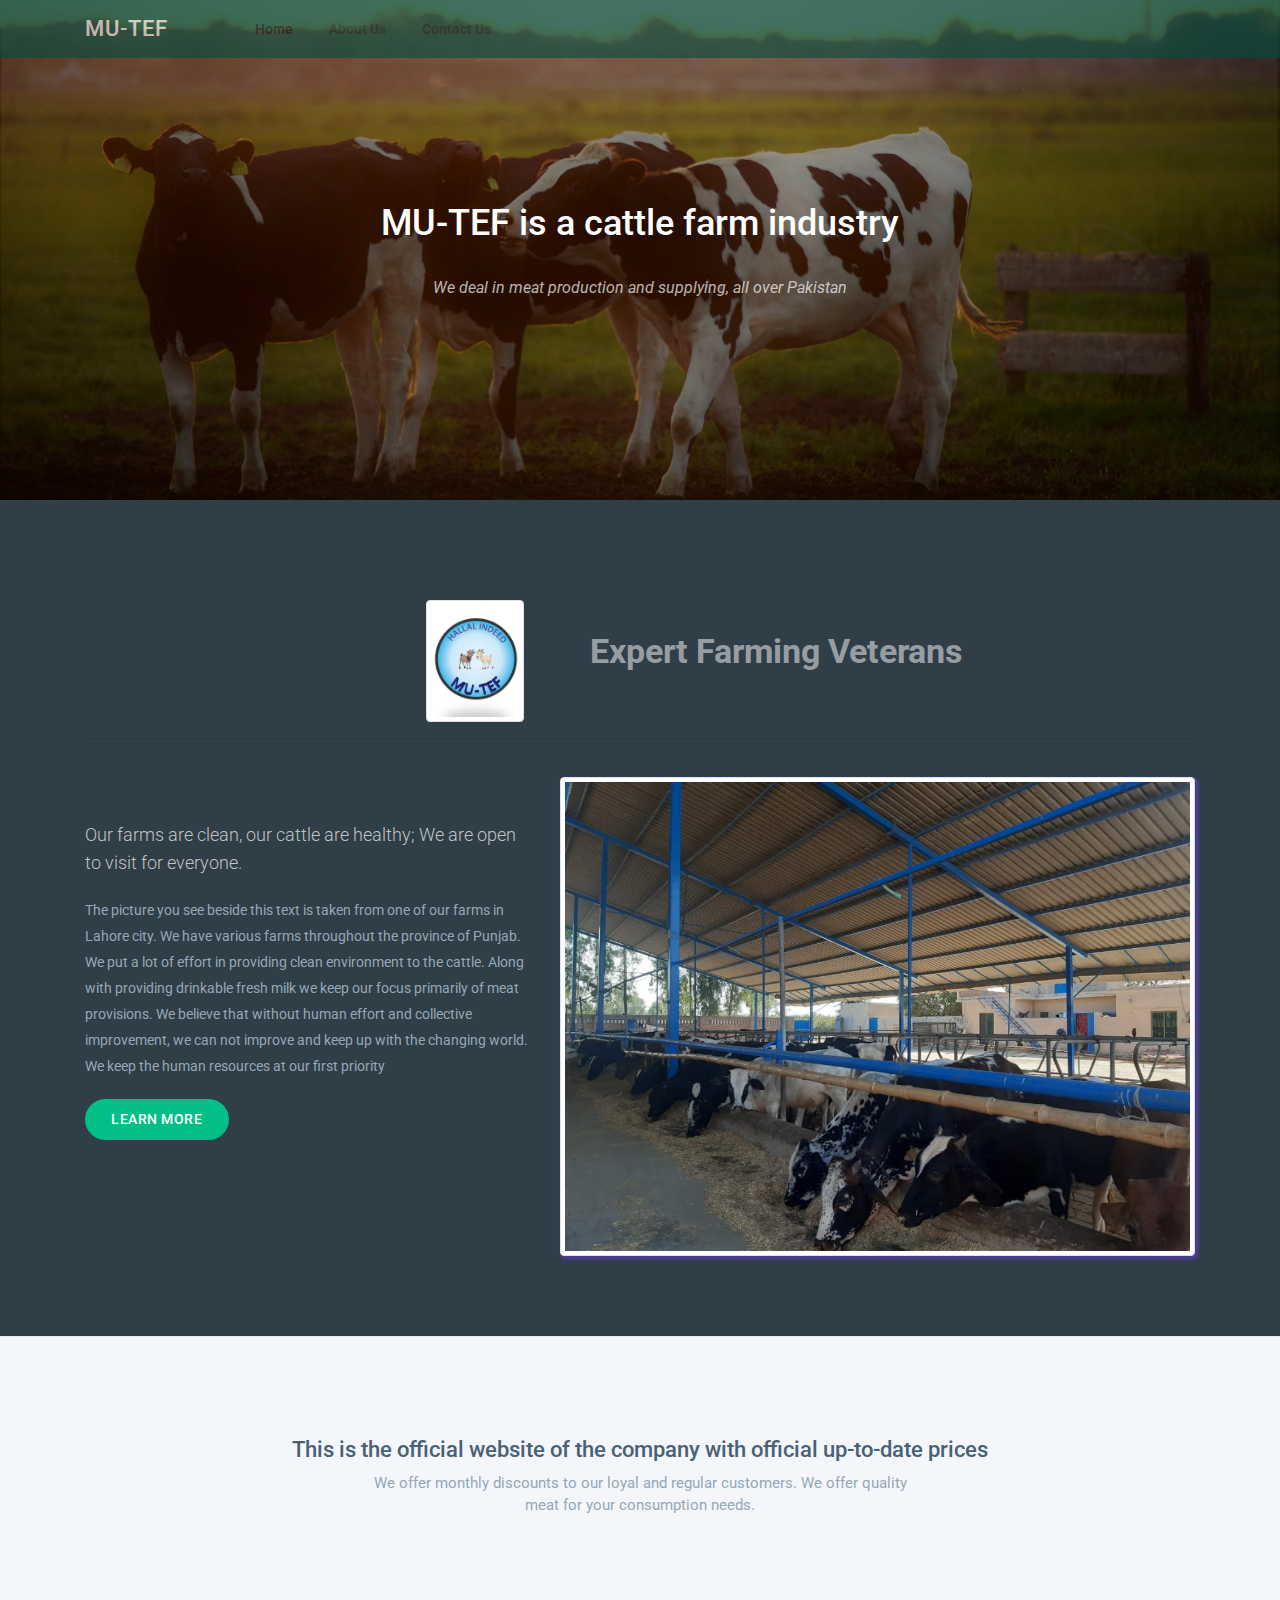
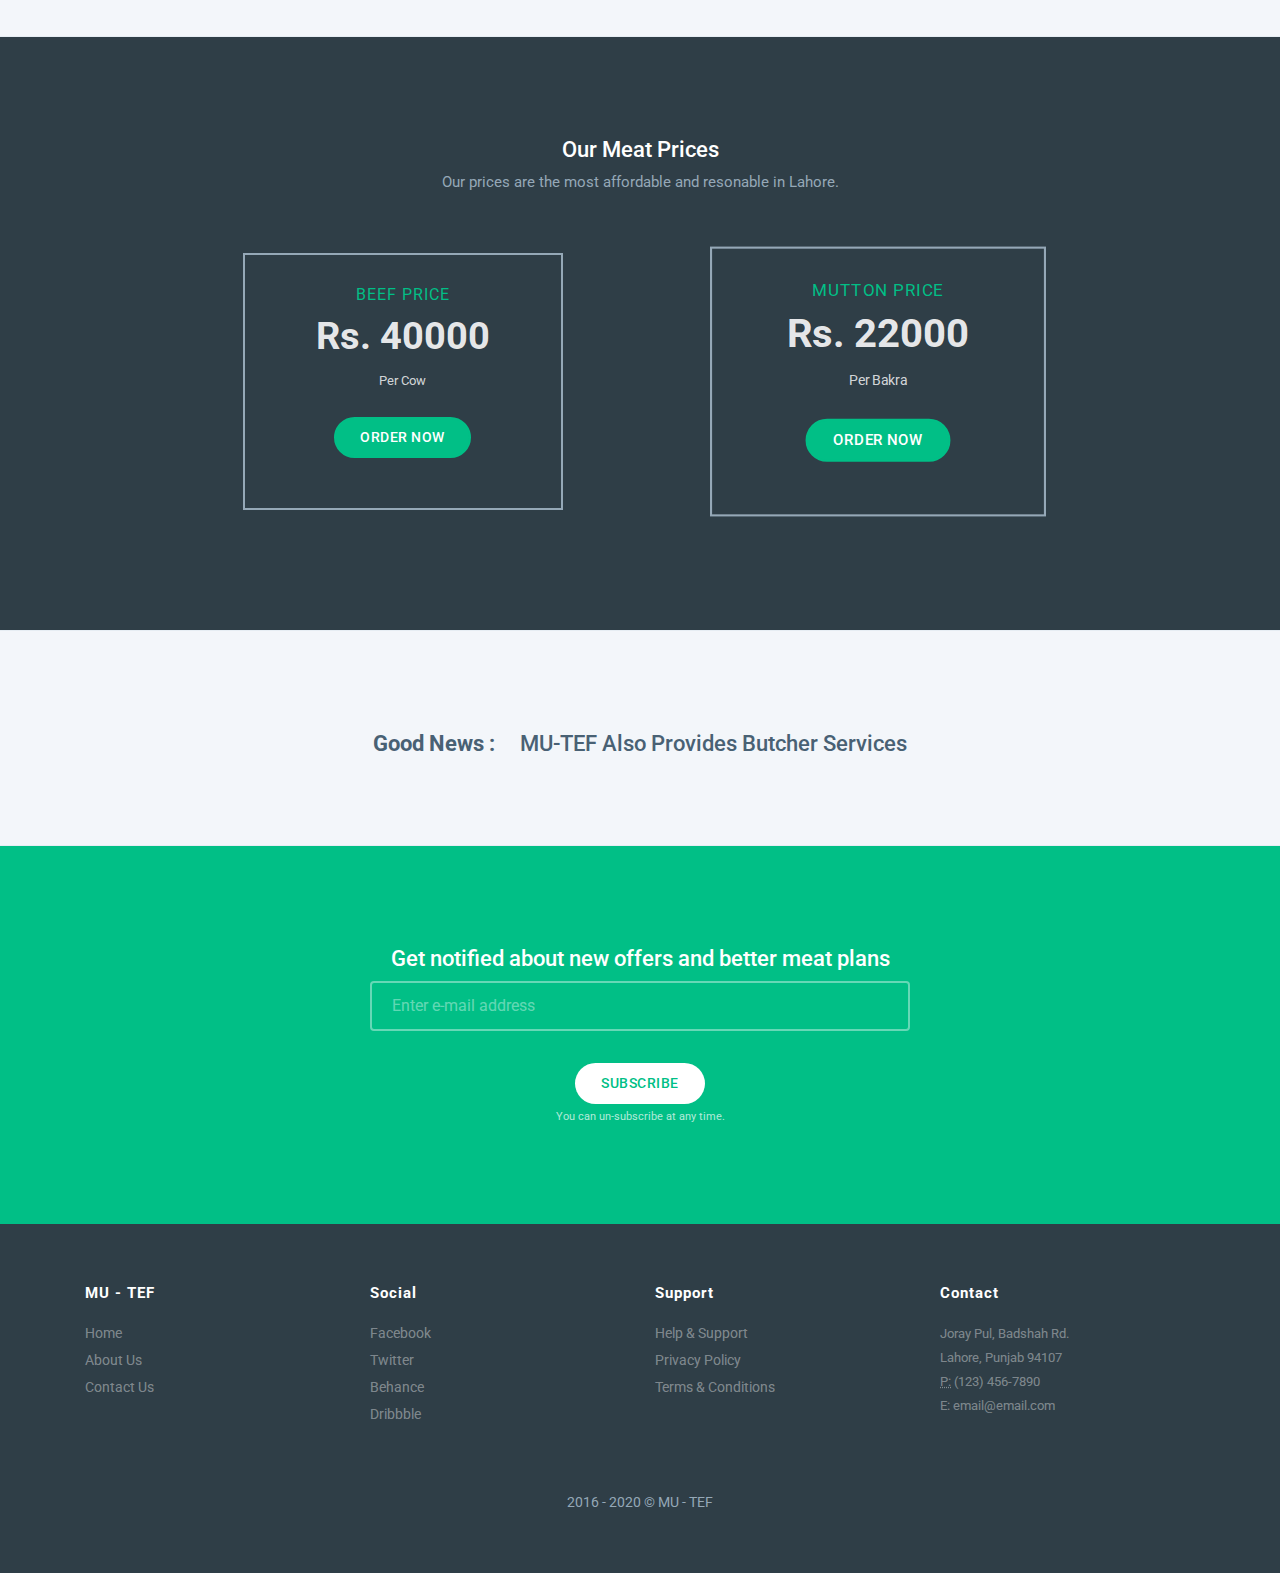
<file: index.html>
<!DOCTYPE html>
<html lang="en">
    
<head>
        <meta charset="utf-8">
        <meta name="viewport" content="width=device-width, initial-scale=1.0">
        <meta name="description" content="A fully featured admin theme which can be used to build CRM, CMS, etc.">
        <meta name="Hamza Khalil" content="marketing website">

        <link rel="shortcut icon" href="images/favicon.ico">

        <title>MU-TEF</title>

        <!-- Google Fonts -->
        <link href='https://fonts.googleapis.com/css?family=Roboto:400,300,500,700' rel='stylesheet' type='text/css'>

        <!-- Bootstrap core CSS -->
        <link href="css/bootstrap.min.css" rel="stylesheet">

        <!-- Font Icons CSS -->
        <link href="css/pe-icon-7-stroke.css" rel="stylesheet">

        <!-- Custom styles for this template -->
        <link href="css/style.css" rel="stylesheet">

        <!-- Color style -->
        <link href="css/colors/default.css" rel="stylesheet">


</head>


    <body data-spy="scroll" data-target="#navbar-menu">

        <!-- STRAT NAVBAR -->
        <nav class="navbar navbar-expand-lg fixed-top navbar-light sticky sticky-dark" style="opacity: 0.6; background-color: #004d40;">
            <div class="container">
                <!-- LOGO -->
                <a class="navbar-brand logo" href="index.html">
                    MU-TEF
                </a>

                <!-- Responsive menu button -->
        <button class="navbar-toggler" type="button" data-toggle="collapse" data-target="#navbarCollapse" aria-controls="navbarCollapse" aria-expanded="false" aria-label="Toggle navigation">
                <span class="navbar-toggler-icon"></span>
                </button>

                <div class="collapse navbar-collapse" id="navbarCollapse">
                    <ul class="navbar-nav navbar-center nav-custom-left" id="mySidenav">
                    <li class="nav-item active">
                            <a href="index.html" class="nav-link" style="padding-left: 20px;"><strong>Home</strong></a>
                        </li>
                        <li class="nav-item">
                            <a href="about-us.html" class="nav-link" style="margin-left: 20px;"><strong>About Us</strong></a>
                        </li>
                        <li class="nav-item">
                            <a href="contact.html" class="nav-link" style="margin-left: 20px;"><strong>Contact Us</strong></a>
                        </li>
                    </ul>

                </div>
            </div>
        </nav>
        <!-- END NAVBAR -->


        <!-- HOME -->
        <section class="home bg-img-2" id="home">
            <div class="container">
                <div class="row">
                    <div class="col-lg-12 text-center">
                        <div class="home-wrapper">
                            <h1 class="text-white">MU-TEF is a cattle farm industry</h1>
                            <h4 class="text-light"><i>We deal in meat production and supplying, all over Pakistan</i></h4>
                            <!-- <a href="#" class="btn btn-custom">Get Started</a> -->
                        </div>
                    </div>
                </div>
            </div>
        </section>
        <!-- END HOME -->

        <!-- Features Alt -->
        <section class="section">
            <div class="container">

                <div class="row">
                    <div class="col-lg-3"></div>
                    <div class="col-lg-3">
                        <div class="text-center">
                            <div class="title-box-icon text-white">
                                <i class="#"><img src="images/2.jpeg" alt="logo" srcset="" width="98" height="98" class="img-thumbnail" style="margin-left: -45px;">
                                </i>
                            </div>
                        </div>
                    </div>
                    <div class="col-lg-4">
                        <p class="text-white-50" style="margin-top: 40px; margin-left: -65px; font-weight: 700; font-size: 34px;">Expert Farming Veterans</p>
                    </div>
                    <div class="col-lg-2"></div>
                </div><!-- end row -->
                
                <hr />
                <br />

                <div class="row">
                    <div class="col-lg-5">
                        <div class="feat-description">
                            <br />
                            <br />
                            <h4 class="text-light">Our farms are clean, our cattle are healthy; We are open to visit for everyone.</h4>
                            <p class="text-muted">The picture you see beside this text is taken from one of our farms in Lahore city. We have various farms throughout the province of Punjab.
                            We put a lot of effort in providing clean environment to the cattle. Along with providing drinkable fresh milk we keep our focus primarily of meat provisions.
                            We believe that without human effort and collective improvement, we can not improve and keep up with the changing world. We keep the human resources at our first priority</p>
                            <a href="#" class="btn btn-custom">Learn More</a>
                        </div>
                    </div>

                    <div class="col-lg-7">
                        <img src="images/3.jpeg" alt="img" class="img-fluid img-thumbnail" style="box-shadow:darkslateblue 2px 2px 2px 2px;">
                    </div>

                </div><!-- end row -->

            </div> <!-- end container -->
        </section>
        <!-- end features alt -->

        <!-- Features -->
        <section class="section bg-light" id="features">
            <div class="container">

                <div class="row">
                    <div class="col-lg-12 text-center">
                        <h3 class="title">This is the official website of the company with official up-to-date prices</h3>
                        <p class="text-muted sub-title">We offer monthly discounts to our loyal and regular customers. We offer quality<br/> meat for your consumption needs.</p>
                    </div>
                </div> <!-- end row -->
            </div> <!-- end container -->
        </section>
        <!-- end Features -->

        <!-- PRICING -->
        <section class="section" id="pricing">
            <div class="container">

                <div class="row">
                    <div class="col-lg-12 text-center">
                        <h3 class="title text-white">Our Meat Prices</h3>
                        <p class="text-muted sub-title">Our prices are the most affordable and resonable in Lahore.</p>
                    </div>
                </div> <!-- end row -->


                <div class="row">
                    <div class="col-lg-10 offset-lg-1">
                        <div class="row">

                            <!--Pricing Column-->
                            <article class="col-lg-6 pricing-column">
                                <div class="inner-box">
                                    <div class="plan-header text-center">
                                        <h3 class="plan-title">Beef Price</h3>
                                        <h2 class="plan-price">Rs. 40000</h2>
                                        <div class="plan-duration">Per Cow</div>
                                    </div>
                                    <div class="text-center">
                                        <a href="#" class="btn btn-sm btn-custom">Order Now</a>
                                    </div>
                                </div>
                            </article>


                            <!--Pricing Column-->
                            <article class="col-lg-6 pricing-column">
                                <div class="inner-box active">
                                    <div class="plan-header text-center">
                                        <h3 class="plan-title">Mutton Price</h3>
                                        <h2 class="plan-price">Rs. 22000</h2>
                                        <div class="plan-duration">Per Bakra</div>
                                    </div>

                                    <div class="text-center">
                                        <a href="#" class="btn btn-sm btn-custom">Order Now</a>
                                    </div>
                                </div>
                            </article>
                            <!--Pricing Column-->
                        </div>
                    </div><!-- end col -->
                </div>
                 <!-- end row -->

            </div> <!-- end container -->
        </section>
        <!-- End Pricing -->


        <!-- Clients -->
        <section class="section bg-light" id="clients">
            <div class="container">
                <div class="row">
                    <div class="col-lg-12 text-center">
                        <h3 class="title"><strong>Good News : </strong> &nbsp;&nbsp;&nbsp; MU-TEF Also Provides Butcher Services</h3>
                    </div>
                </div>
                <!-- end row -->
            </div>
        </section>
        <!--End  Clients -->

        <!-- Subscribe -->
        <section class="section bg-custom">
            <div class="container">

                <div class="row">
                    <div class="col-lg-12 text-center">
                        <h3 class="title text-white">Get notified about new offers and better meat plans</h3>
                    </div>
                </div><!-- End row -->

                <div class="row">
                    <div class="col-lg-6 offset-lg-3">
                        <form class="text-center" action="#" id="subscribe-form" method="#">
                            <div class="form-group m-b-0">
                                <input type="email" class="form-control input-subscribe" id="mce-EMAIL" name="EMAIL"
                                       placeholder="Enter e-mail address" required>
                                <label for="mce-EMAIL"></label>
                            </div>

                            <button type="submit" class="btn btn-white-fill">Subscribe</button>
                            <p class="text-light">
                                <small>You can un-subscribe at any time.</small>
                            </p>
                        </form>
                    </div>
                </div><!-- End row -->

            </div> <!-- end container -->
        </section>
        <!-- End Subscribe -->

        <!-- FOOTER -->
        <footer class="section bg-gray footer">
            <div class="container">
                <div class="row">
                    <div class="col-lg-3">
                        <h5>MU - TEF</h5>
                        <ul class="list-unstyled">
                            <li><a href="#">Home</a></li>
                            <li><a href="#">About Us</a></li>
                            <li><a href="#">Contact Us</a></li>
                        </ul>
                    </div>

                    <div class="col-lg-3">
                        <h5>Social</h5>
                        <ul class="list-unstyled">
                            <li><a href="#">Facebook</a></li>
                            <li><a href="#">Twitter</a></li>
                            <li><a href="#">Behance</a></li>
                            <li><a href="#">Dribbble</a></li>
                        </ul>
                    </div>

                    <div class="col-lg-3">
                        <h5>Support</h5>
                        <ul class="list-unstyled">
                            <li><a href="#">Help & Support</a></li>
                            <li><a href="#">Privacy Policy</a></li>
                            <li><a href="#">Terms & Conditions</a></li>
                        </ul>
                    </div>

                    <div class="col-lg-3">
                        <h5>Contact</h5>
                        <address>
                            Joray Pul, Badshah Rd.<br>
                            Lahore, Punjab 94107<br>
                            <abbr title="Phone">P:</abbr> (123) 456-7890<br/>
                            E: <a href="mailto:#">email@email.com</a>
                        </address>
                    </div>

                </div> <!-- end row -->

                <div class="row">
                    <div class="col-lg-12">
                        <div class="footer-alt text-center">
                            <p class="text-muted m-b-0">2016 - 2020 © MU - TEF</p>
                        </div>
                    </div>
                </div> <!-- end row -->

            </div> <!-- end container -->
        </footer>
        <!-- END FOOTER -->
        

        <!-- Back to top -->    
        <a href="#" class="back-to-top" id="back-to-top"> <i class="pe-7s-angle-up"> </i> </a>


        <!-- js placed at the end of the document so the pages load faster -->
        <script src="js/jquery.min.js"></script>
        <script src="js/bootstrap.bundle.min.js"></script>

        <!-- Jquery easing -->                                                      
        <script src="js/jquery.easing.min.js"></script>

        <!--sticky header-->
        <script src="js/jquery.sticky.js"></script>

        <!-- mailchimp - ajax form -->
        <script src="js/jquery.ajaxchimp.js"></script>

        <!--common script for all pages-->
        <script src="js/jquery.app.js"></script>

    </body>

</html>
</file>
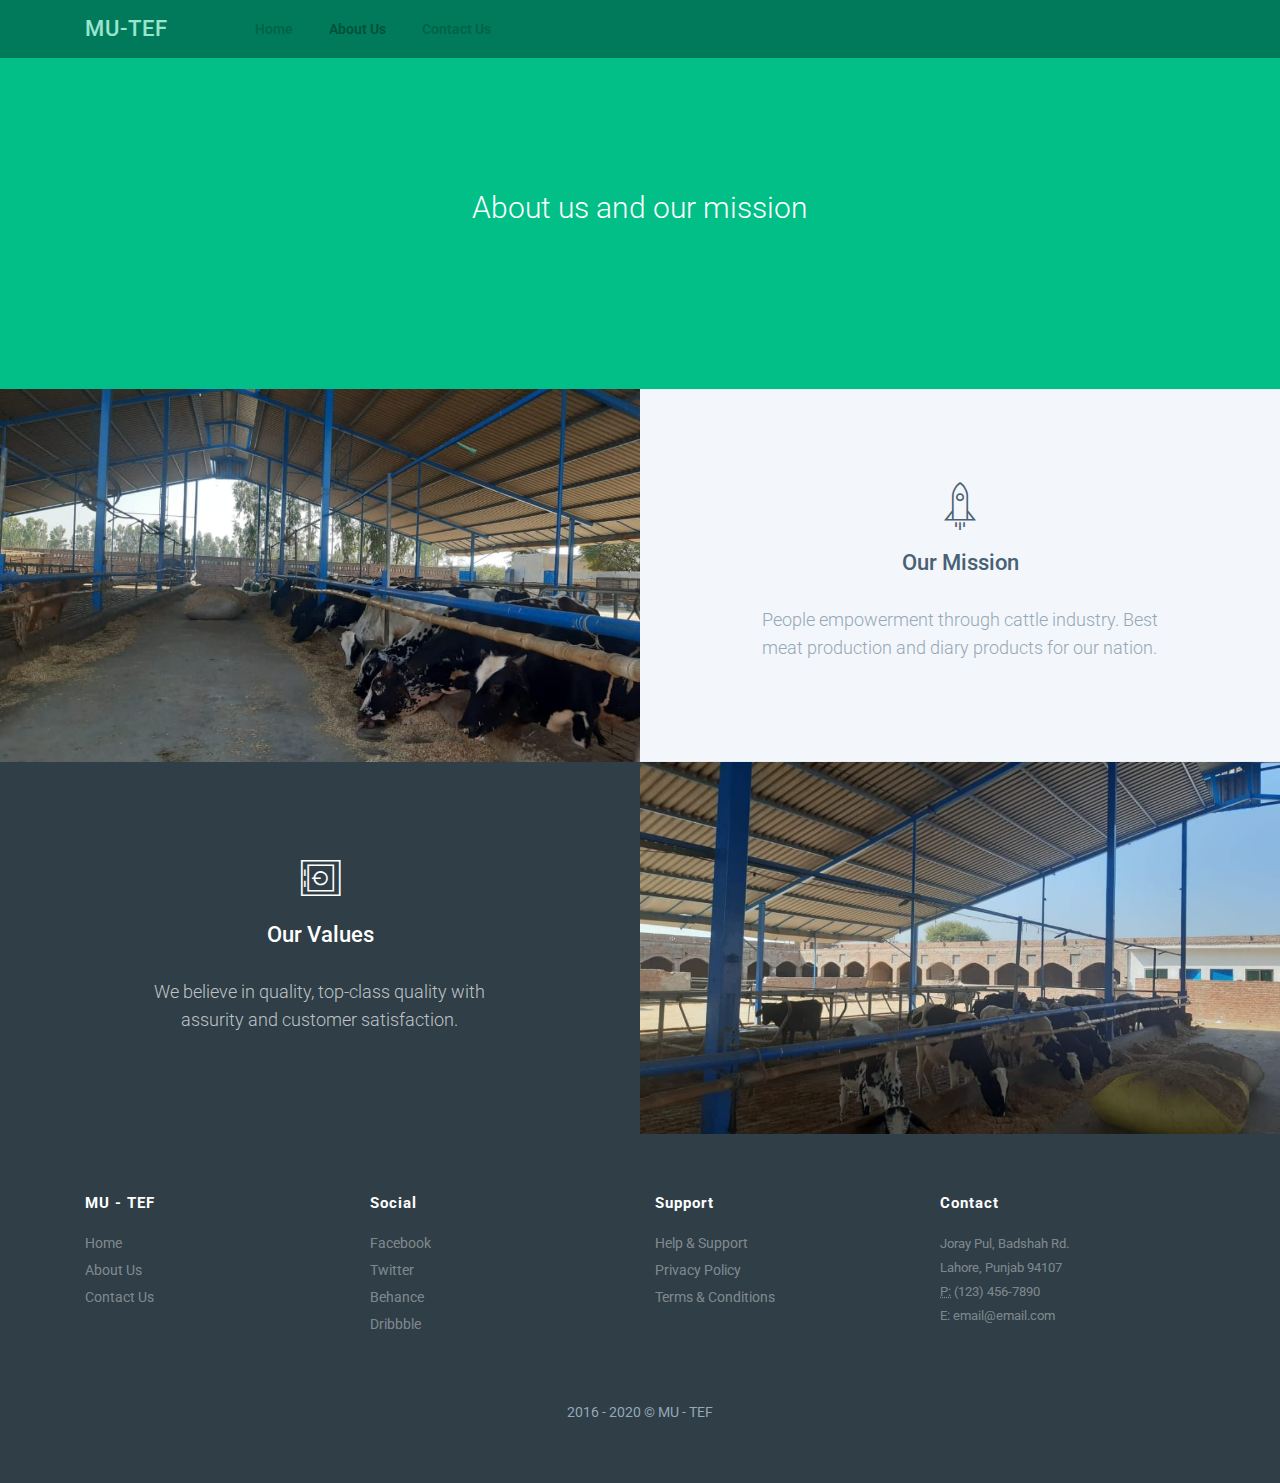
<file: about-us.html>
<!DOCTYPE html>
<html lang="en">

    
<head>
        <meta charset="utf-8">
        <meta name="viewport" content="width=device-width, initial-scale=1.0">
        <meta name="description" content="A fully featured admin theme which can be used to build CRM, CMS, etc.">
        <meta name="Hamza Khalil" content="marketing website">

        <link rel="shortcut icon" href="images/favicon.ico">

        <title>MU-TEF About Us</title>

        <!-- Google Fonts -->
        <link href='https://fonts.googleapis.com/css?family=Roboto:400,300,500,700' rel='stylesheet' type='text/css'>

        <!-- Bootstrap core CSS -->
        <link href="css/bootstrap.min.css" rel="stylesheet">

        <!-- Font Icons CSS -->
        <link href="css/pe-icon-7-stroke.css" rel="stylesheet">

        <!-- Custom styles for this template -->
        <link href="css/style.css" rel="stylesheet">

        <!-- Color style -->
        <link href="css/colors/default.css" rel="stylesheet">

    </head>

    <body data-spy="scroll" data-target="#navbar-menu">
 <!-- STRAT NAVBAR -->
 <nav class="navbar navbar-expand-lg fixed-top navbar-light sticky sticky-dark" style="opacity: 0.6; background-color: #004d40;">
    <div class="container">
        <!-- LOGO -->
        <a class="navbar-brand logo" href="index.html">
            MU-TEF
        </a>

        <!-- Responsive menu button -->
<button class="navbar-toggler" type="button" data-toggle="collapse" data-target="#navbarCollapse" aria-controls="navbarCollapse" aria-expanded="false" aria-label="Toggle navigation">
        <span class="navbar-toggler-icon"></span>
        </button>

        <div class="collapse navbar-collapse" id="navbarCollapse">
            <ul class="navbar-nav navbar-center nav-custom-left" id="mySidenav">
            <li class="nav-item">
                    <a href="index.html" class="nav-link" style="padding-left: 20px;"><strong>Home</strong></a>
                </li>
                <li class="nav-item active">
                    <a href="about-us.html" class="nav-link" style="margin-left: 20px;"><strong>About Us</strong></a>
                </li>
                <li class="nav-item">
                    <a href="contact.html" class="nav-link" style="margin-left: 20px;"><strong>Contact Us</strong></a>
                </li>
            </ul>

        </div>
    </div>
</nav>
<!-- END NAVBAR -->

        <!-- Header title -->
        <section class="bg-custom header-title-box">
            <div class="container">
                <div class="row">
                    <div class="col-lg-12 text-center">
                        <h3 class="text-white">About us and our mission</h3>
                    </div>
                </div>
            </div>
            <!-- end container -->
        </section>
        <!-- END Header title -->

        <div class="clearfix"></div>

        <!-- OUR MISSION -->
        <section class="container-fluid">
            <div class="row wide-img-showcase-row">
                <div class="col-lg-6 no-padding img">
                </div>
                <!-- end col -->
                <div class="col-lg-6 offset-lg-6 bg-light">
                    <div class="about-detail-img-box">
                        <div class="row">
                            <div class="col-lg-12">
                                <div class="text-center">
                                    <div class="title-box-icon title-about">
                                        <i class="pe-7s-rocket"></i>
                                        <h3 class="title">Our Mission</h3>
                                    </div>
                                </div>
                            </div>
                        </div>

                        <div class="row">
                            <div class="col-lg-8 offset-lg-2">
                                <div class="feat-description text-center">
                                    <h4 class="text-muted">People empowerment through cattle industry. Best meat production and diary products for our nation.</h4>
                                </div>
                                <!-- Features Description -->
                            </div>
                            <!-- end col -->
                        </div>
                        <!-- end row -->
                    </div>
                    <!-- end about detail -->
                </div>
                <!-- end col -->

            </div>
            <!-- end row -->

        </section>
        <!--  END OUR MISSION -->

        <div class="clearfix"></div>

        <!-- OUR VALUE -->
        <section class="container-fluid">
            <div class="row margin-0 wide-img-showcase-row">

                <div class="col-lg-6">
                    <div class="about-detail-img-box">

                        <div class="row">
                            <div class="col-lg-12">
                                <div class="text-center">
                                    <div class="title-box-icon title-about text-white">
                                        <i class="pe-7s-safe"></i>
                                        <h3 class="title">Our Values</h3>
                                    </div>
                                </div>
                            </div>
                        </div>
                        <!-- end row -->

                        <div class="row">
                            <div class="col-lg-8 offset-lg-2">

                                <div class="feat-description text-center">
                                    <h4 class="text-light">We believe in quality, top-class quality with assurity and customer satisfaction.</h4>
                                </div>
                                <!-- Features Description -->

                            </div>
                            <!-- end col -->
                        </div>
                        <!-- end row -->
                    </div>
                    <!-- end about detail -->
                </div>
                <!-- end col -->

                <div class="col-lg-6 offset-lg-6 no-padding img-2">
                </div>

            </div>
            <!-- end row -->

        </section>
        <!-- End OUR VALUE -->

        <div class="clearfix"></div>
        <!-- FOOTER -->
                <!-- FOOTER -->
                <footer class="section bg-gray footer">
                    <div class="container">
                        <div class="row">
                            <div class="col-lg-3">
                                <h5>MU - TEF</h5>
                                <ul class="list-unstyled">
                                    <li><a href="#">Home</a></li>
                                    <li><a href="#">About Us</a></li>
                                    <li><a href="#">Contact Us</a></li>
                                </ul>
                            </div>
        
                            <div class="col-lg-3">
                                <h5>Social</h5>
                                <ul class="list-unstyled">
                                    <li><a href="#">Facebook</a></li>
                                    <li><a href="#">Twitter</a></li>
                                    <li><a href="#">Behance</a></li>
                                    <li><a href="#">Dribbble</a></li>
                                </ul>
                            </div>
        
                            <div class="col-lg-3">
                                <h5>Support</h5>
                                <ul class="list-unstyled">
                                    <li><a href="#">Help & Support</a></li>
                                    <li><a href="#">Privacy Policy</a></li>
                                    <li><a href="#">Terms & Conditions</a></li>
                                </ul>
                            </div>
        
                            <div class="col-lg-3">
                                <h5>Contact</h5>
                                <address>
                                    Joray Pul, Badshah Rd.<br>
                                    Lahore, Punjab 94107<br>
                                    <abbr title="Phone">P:</abbr> (123) 456-7890<br/>
                                    E: <a href="mailto:#">email@email.com</a>
                                </address>
                            </div>
        
                        </div> <!-- end row -->
        
                        <div class="row">
                            <div class="col-lg-12">
                                <div class="footer-alt text-center">
                                    <p class="text-muted m-b-0">2016 - 2020 © MU - TEF</p>
                                </div>
                            </div>
                        </div> <!-- end row -->
        
                    </div> <!-- end container -->
                </footer>
                <!-- END FOOTER -->
        
        <!-- Back to top -->
        <a href="#" class="back-to-top" id="back-to-top"> <i class="pe-7s-angle-up"> </i> </a>

        <!-- js placed at the end of the document so the pages load faster -->
        <script src="js/jquery.min.js"></script>
        <script src="js/bootstrap.bundle.min.js"></script>

        <!-- Jquery easing -->
        <script src="js/jquery.easing.min.js"></script>

        <!--sticky header-->
        <script src="js/jquery.sticky.js"></script>

        <!--common script for all pages-->
        <script src="js/jquery.app.js"></script>

    </body>


</html>
</file>
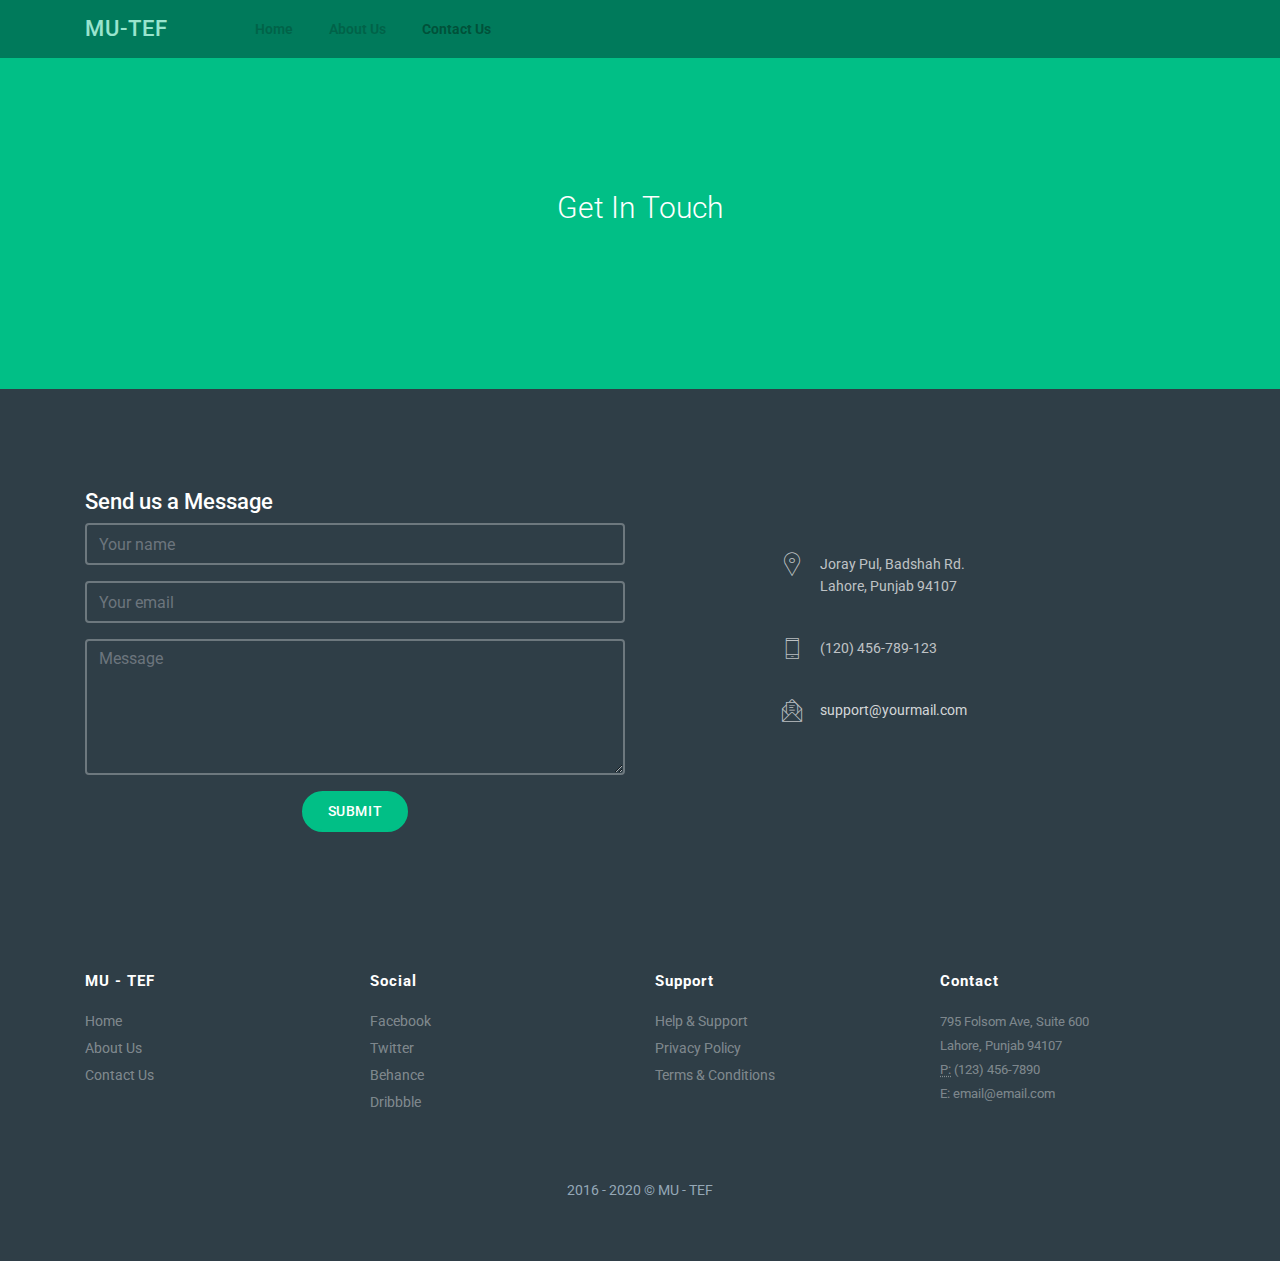
<file: contact.html>
<!DOCTYPE html>
<html lang="en">

    
<head>
        <meta charset="utf-8">
        <meta name="viewport" content="width=device-width, initial-scale=1.0">
        <meta name="description" content="A fully featured admin theme which can be used to build CRM, CMS, etc.">
        <meta name="Hamza Khalil" content="marketing website">

        <link rel="shortcut icon" href="images/favicon.ico">

        <title>MU-TEF Contact Us</title>


        <link href='https://fonts.googleapis.com/css?family=Pacifico' rel='stylesheet' type='text/css'>
        <link href='https://fonts.googleapis.com/css?family=Roboto:400,300,500,700' rel='stylesheet' type='text/css'>

        <!-- Bootstrap core CSS -->
        <link href="css/bootstrap.min.css" rel="stylesheet">

        <!-- Font Icons CSS -->
        <link href="css/pe-icon-7-stroke.css" rel="stylesheet">

        <!-- Custom styles for this template -->
        <link href="css/style.css" rel="stylesheet">

        <!-- Color style -->
        <link href="css/colors/default.css" rel="stylesheet">

    </head>

    <body data-spy="scroll" data-target="#navbar-menu">
 <!-- STRAT NAVBAR -->
 <nav class="navbar navbar-expand-lg fixed-top navbar-light sticky sticky-dark" style="opacity: 0.6; background-color: #004d40;">
    <div class="container">
        <!-- LOGO -->
        <a class="navbar-brand logo" href="index.html">
            MU-TEF
        </a>

        <!-- Responsive menu button -->
<button class="navbar-toggler" type="button" data-toggle="collapse" data-target="#navbarCollapse" aria-controls="navbarCollapse" aria-expanded="false" aria-label="Toggle navigation">
        <span class="navbar-toggler-icon"></span>
        </button>

        <div class="collapse navbar-collapse" id="navbarCollapse">
            <ul class="navbar-nav navbar-center nav-custom-left" id="mySidenav">
            <li class="nav-item">
                    <a href="index.html" class="nav-link" style="padding-left: 20px;"><strong>Home</strong></a>
                </li>
                <li class="nav-item">
                    <a href="about-us.html" class="nav-link" style="margin-left: 20px;"><strong>About Us</strong></a>
                </li>
                <li class="nav-item active">
                    <a href="contact.html" class="nav-link" style="margin-left: 20px;"><strong>Contact Us</strong></a>
                </li>
            </ul>

        </div>
    </div>
</nav>
<!-- END NAVBAR -->

<!-- Header title -->
        <section class="bg-custom header-title-box">
            <div class="container">
                <div class="row">
                    <div class="col-lg-12 text-center">
                        <h3 class="text-white">Get In Touch</h3>
                    </div>
                </div>
            </div>
            <!-- end container -->
        </section>
        <!-- END Header title -->

        <!-- Contact Form -->
        <section class="section">
            <div class="container">

                <div class="row">
                    <div class="col-lg-12">
                        <h3 class="title text-white">Send us a Message</h3>
                    </div>
                </div>
                <!-- end row -->

                <div class="row">

                    <!-- Contact form -->
                    <div class="col-lg-6">
                        <form role="form" name="ajax-form" id="contact-form" action="https://formsubmit.io/send/17a46d93-adb2-4bd5-8694-ec9ba05bf5fd" method="post" class="contact-form" data-parsley-validate novalidate>

                            <div class="form-group">
                                <input class="form-control" id="name2" name="name" placeholder="Your name" type="text" value="" parsley-trigger="change" required>
                            </div>
                            <!-- /Form-name -->

                            <div class="form-group">
                                <input class="form-control" id="email2" name="email" type="email" placeholder="Your email" value="" parsley-trigger="change" required>
                            </div>
                            <!-- /Form-email -->

                            <div class="form-group">
                                <textarea class="form-control" id="message2" name="message" rows="5" placeholder="Message" parsley-trigger="change" required></textarea>
                            </div>
                            <!-- /Form Msg -->

                            <div class="row">
                                <div class="col-lg-12">
                                    <div id="success-form" class="text-success" style="display: none;">E-mail was successfully sent.</div>
                                    <div class="error text-center" id="err-form"></div>
                                    <div class="text-center">
                                        <button type="submit" class="btn btn-custom" id="send">Submit</button>
                                    </div>
                                </div>
                                <!-- /col -->
                            </div>
                            <!-- /row -->

                        </form>
                        <!-- /form -->
                    </div>
                    <!-- end col -->

                    <div class="col-lg-4 offset-lg-1">
                        <div class="contact-box text-light">

                            <div class="contact-detail">
                                <i class="pe-7s-map-marker"></i>
                                <address>
                                        Joray Pul, Badshah Rd.<br>
                                        Lahore, Punjab 94107
                                    </address>
                            </div>

                            <div class="contact-detail">
                                <i class="pe-7s-phone"></i>
                                <p>
                                    (120) 456-789-123
                                </p>
                            </div>

                            <div class="contact-detail">
                                <i class="pe-7s-mail-open-file"></i>
                                <p>
                                    <a href="#">support@yourmail.com</a>
                                </p>
                            </div>

                        </div>

                    </div>
                    <!-- end col -->
                </div>
                <!-- end row -->

            </div>
            <!-- end container -->
        </section>
        <!-- End Contact Form -->

        <!-- FOOTER -->
        <footer class="section bg-gray footer">
            <div class="container">
                <div class="row">
                    <div class="col-lg-3">
                        <h5>MU - TEF</h5>
                        <ul class="list-unstyled">
                            <li><a href="#">Home</a></li>
                            <li><a href="#">About Us</a></li>
                            <li><a href="#">Contact Us</a></li>
                        </ul>
                    </div>

                    <div class="col-lg-3">
                        <h5>Social</h5>
                        <ul class="list-unstyled">
                            <li><a href="#">Facebook</a></li>
                            <li><a href="#">Twitter</a></li>
                            <li><a href="#">Behance</a></li>
                            <li><a href="#">Dribbble</a></li>
                        </ul>
                    </div>

                    <div class="col-lg-3">
                        <h5>Support</h5>
                        <ul class="list-unstyled">
                            <li><a href="#">Help & Support</a></li>
                            <li><a href="#">Privacy Policy</a></li>
                            <li><a href="#">Terms & Conditions</a></li>
                        </ul>
                    </div>

                    <div class="col-lg-3">
                        <h5>Contact</h5>
                        <address>
                            795 Folsom Ave, Suite 600<br>
                            Lahore, Punjab 94107<br>
                            <abbr title="Phone">P:</abbr> (123) 456-7890<br/>
                            E: <a href="mailto:#">email@email.com</a>
                        </address>
                    </div>

                </div> <!-- end row -->

                <div class="row">
                    <div class="col-lg-12">
                        <div class="footer-alt text-center">
                            <p class="text-muted m-b-0">2016 - 2020 © MU - TEF</p>
                        </div>
                    </div>
                </div> <!-- end row -->

            </div> <!-- end container -->
        </footer>
        <!-- END FOOTER -->

        <!-- Back to top -->
        <a href="#" class="back-to-top" id="back-to-top"> <i class="pe-7s-angle-up"> </i> </a>

        <!-- js placed at the end of the document so the pages load faster -->
        <script src="js/jquery.min.js"></script>
        <script src="js/bootstrap.bundle.min.js"></script>

        <!-- Jquery easing -->
        <script src="js/jquery.easing.min.js"></script>

        <!--sticky header-->
        <script src="js/jquery.sticky.js"></script>

        <!-- parsley - form validation -->
        <script src="js/parsley.min.js"></script>

        <!--common script for all pages-->
        <script src="js/jquery.app.js"></script>

    </body>


</html>
</file>
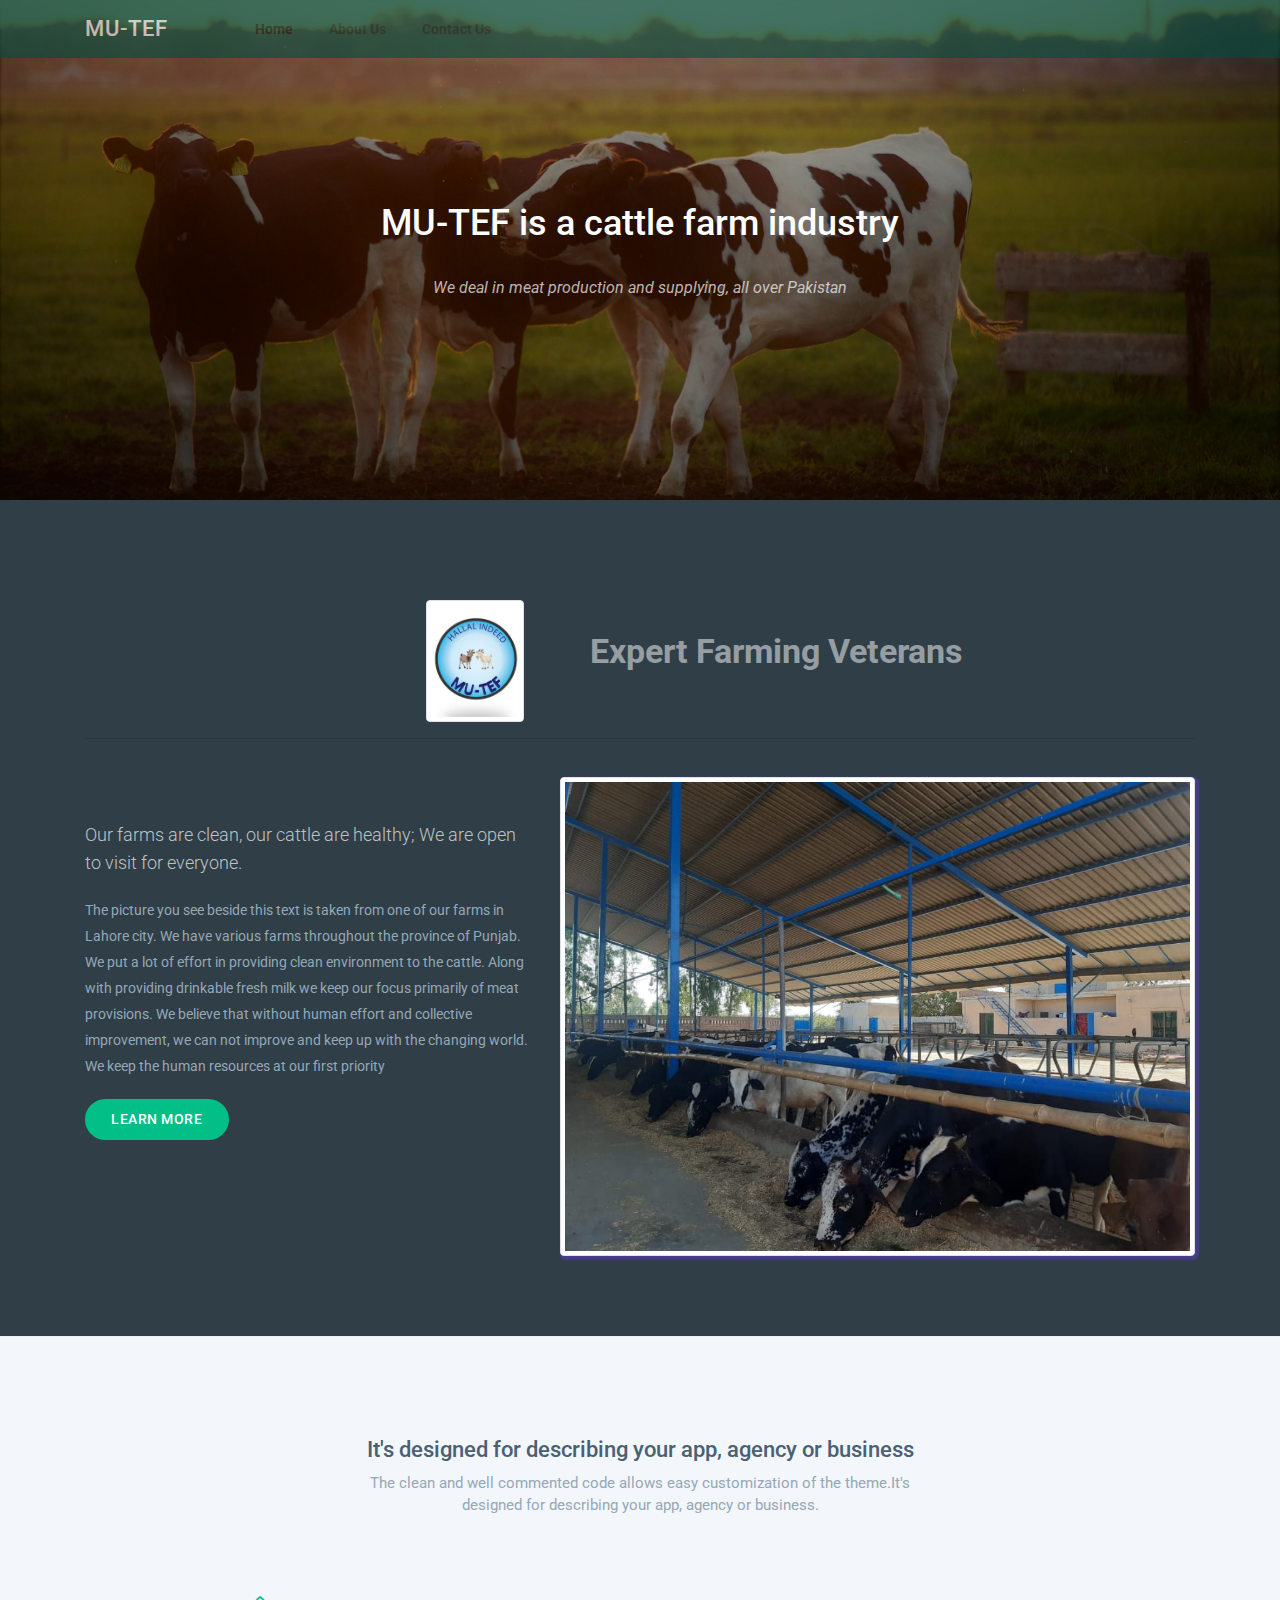
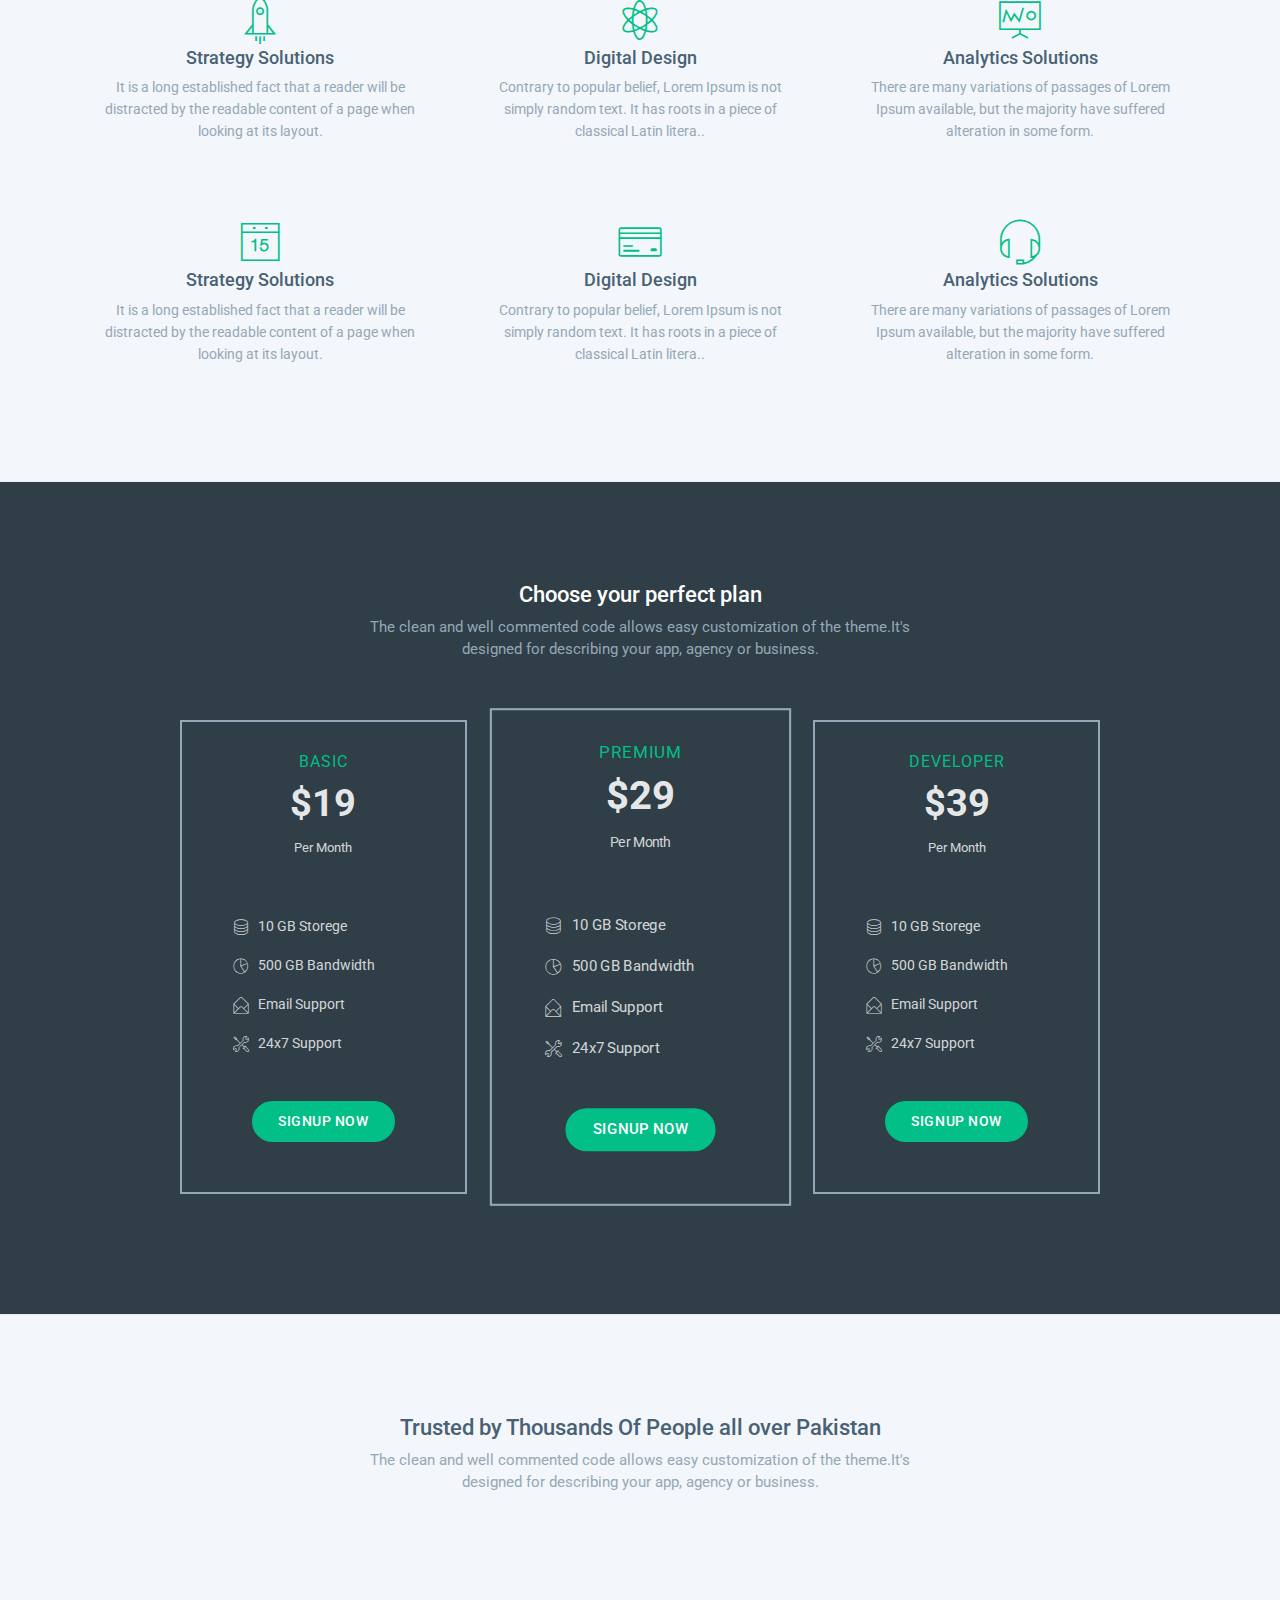
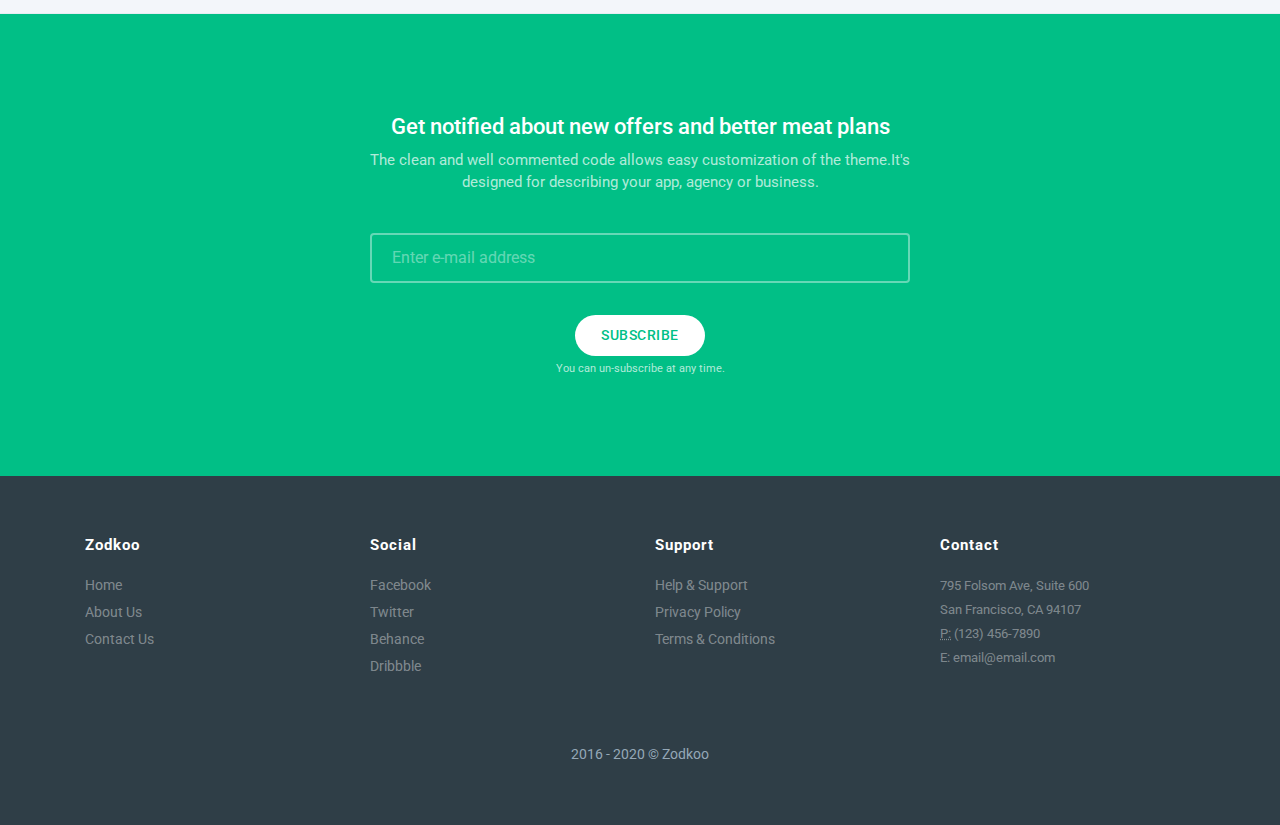
<file: index_6.html>
<!DOCTYPE html>
<html lang="en">
    
<head>
        <meta charset="utf-8">
        <meta name="viewport" content="width=device-width, initial-scale=1.0">
        <meta name="description" content="A fully featured admin theme which can be used to build CRM, CMS, etc.">
        <meta name="Hamza Khalil" content="marketing website">

        <link rel="shortcut icon" href="images/favicon.ico">

        <title>MU-TEF</title>

        <!-- Google Fonts -->
        <link href='https://fonts.googleapis.com/css?family=Roboto:400,300,500,700' rel='stylesheet' type='text/css'>

        <!-- Bootstrap core CSS -->
        <link href="css/bootstrap.min.css" rel="stylesheet">

        <!-- Font Icons CSS -->
        <link href="css/pe-icon-7-stroke.css" rel="stylesheet">

        <!-- Custom styles for this template -->
        <link href="css/style.css" rel="stylesheet">

        <!-- Color style -->
        <link href="css/colors/default.css" rel="stylesheet">


</head>


    <body data-spy="scroll" data-target="#navbar-menu">

        <!-- STRAT NAVBAR -->
        <nav class="navbar navbar-expand-lg fixed-top navbar-light sticky sticky-dark" style="opacity: 0.6; background-color: #004d40;">
            <div class="container">
                <!-- LOGO -->
                <a class="navbar-brand logo" href="index_6.html">
                    MU-TEF
                </a>

                <!-- Responsive menu button -->
        <button class="navbar-toggler" type="button" data-toggle="collapse" data-target="#navbarCollapse" aria-controls="navbarCollapse" aria-expanded="false" aria-label="Toggle navigation">
                <span class="navbar-toggler-icon"></span>
                </button>

                <div class="collapse navbar-collapse" id="navbarCollapse">
                    <ul class="navbar-nav navbar-center nav-custom-left" id="mySidenav">
                    <li class="nav-item active">
                            <a href="index_6.html" class="nav-link" style="padding-left: 20px;"><strong>Home</strong></a>
                        </li>
                        <li class="nav-item">
                            <a href="about-us.html" class="nav-link" style="margin-left: 20px;"><strong>About Us</strong></a>
                        </li>
                        <li class="nav-item">
                            <a href="contact.html" class="nav-link" style="margin-left: 20px;"><strong>Contact Us</strong></a>
                        </li>
                    </ul>

                </div>
            </div>
        </nav>
        <!-- END NAVBAR -->


        <!-- HOME -->
        <section class="home bg-img-2" id="home">
            <div class="container">
                <div class="row">
                    <div class="col-lg-12 text-center">
                        <div class="home-wrapper">
                            <h1 class="text-white">MU-TEF is a cattle farm industry</h1>
                            <h4 class="text-light"><i>We deal in meat production and supplying, all over Pakistan</i></h4>
                            <!-- <a href="#" class="btn btn-custom">Get Started</a> -->
                        </div>
                    </div>
                </div>
            </div>
        </section>
        <!-- END HOME -->

        <!-- Features Alt -->
        <section class="section">
            <div class="container">

                <div class="row">
                    <div class="col-lg-3"></div>
                    <div class="col-lg-3">
                        <div class="text-center">
                            <div class="title-box-icon text-white">
                                <i class="#"><img src="images/2.jpeg" alt="logo" srcset="" width="98" height="98" class="img-thumbnail" style="margin-left: -45px;">
                                </i>
                            </div>
                        </div>
                    </div>
                    <div class="col-lg-4">
                        <p class="text-white-50" style="margin-top: 40px; margin-left: -65px; font-weight: 700; font-size: 34px;">Expert Farming Veterans</p>
                    </div>
                    <div class="col-lg-2"></div>
                </div><!-- end row -->
                
                <hr />
                <br />

                <div class="row">
                    <div class="col-lg-5">
                        <div class="feat-description">
                            <br />
                            <br />
                            <h4 class="text-light">Our farms are clean, our cattle are healthy; We are open to visit for everyone.</h4>
                            <p class="text-muted">The picture you see beside this text is taken from one of our farms in Lahore city. We have various farms throughout the province of Punjab.
                            We put a lot of effort in providing clean environment to the cattle. Along with providing drinkable fresh milk we keep our focus primarily of meat provisions.
                            We believe that without human effort and collective improvement, we can not improve and keep up with the changing world. We keep the human resources at our first priority</p>
                            <a href="#" class="btn btn-custom">Learn More</a>
                        </div>
                    </div>

                    <div class="col-lg-7">
                        <img src="images/3.jpeg" alt="img" class="img-fluid img-thumbnail" style="box-shadow:darkslateblue 2px 2px 2px 2px;">
                    </div>

                </div><!-- end row -->

            </div> <!-- end container -->
        </section>
        <!-- end features alt -->


        <!-- Features -->
        <section class="section bg-light" id="features">
            <div class="container">

                <div class="row">
                    <div class="col-lg-12 text-center">
                        <h3 class="title">It's designed for describing your app, agency or business</h3>
                        <p class="text-muted sub-title">The clean and well commented code allows easy customization of the theme.It's <br/> designed for describing your app, agency or business.</p>
                    </div>
                </div> <!-- end row -->

                <div class="row">
                    <div class="col-lg-4">
                        <div class="features-box">
                            <i class="pe-7s-rocket"></i>
                            <h4>Strategy Solutions</h4>
                            <p class="text-muted">It is a long established fact that a reader will be distracted by the readable content of a page when looking at its layout.</p>
                        </div>
                    </div>

                    <div class="col-lg-4">
                        <div class="features-box">
                            <i class="pe-7s-science"></i>
                            <h4>Digital Design</h4>
                            <p class="text-muted">Contrary to popular belief, Lorem Ipsum is not simply random text. It has roots in a piece of classical Latin litera..</p>
                        </div>
                    </div>

                    <div class="col-lg-4">
                        <div class="features-box">
                            <i class="pe-7s-display1"></i>
                            <h4>Analytics Solutions</h4>
                            <p class="text-muted">There are many variations of passages of Lorem Ipsum available, but the majority have suffered alteration in some form.</p>
                        </div>
                    </div>

                </div> <!-- end row -->


                <div class="row">
                    <div class="col-lg-4">
                        <div class="features-box">
                            <i class="pe-7s-date"></i>
                            <h4>Strategy Solutions</h4>
                            <p class="text-muted">It is a long established fact that a reader will be distracted by the readable content of a page when looking at its layout.</p>
                        </div>
                    </div>

                    <div class="col-lg-4">
                        <div class="features-box">
                            <i class="pe-7s-credit"></i>
                            <h4>Digital Design</h4>
                            <p class="text-muted">Contrary to popular belief, Lorem Ipsum is not simply random text. It has roots in a piece of classical Latin litera..</p>
                        </div>
                    </div>

                    <div class="col-lg-4">
                        <div class="features-box">
                            <i class="pe-7s-headphones"></i>
                            <h4>Analytics Solutions</h4>
                            <p class="text-muted">There are many variations of passages of Lorem Ipsum available, but the majority have suffered alteration in some form.</p>
                        </div>
                    </div>

                </div> <!-- end row -->

            </div> <!-- end container -->
        </section>
        <!-- end Features -->



        <!-- PRICING -->
        <section class="section" id="pricing">
            <div class="container">

                <div class="row">
                    <div class="col-lg-12 text-center">
                        <h3 class="title text-white">Choose your perfect plan</h3>
                        <p class="text-muted sub-title">The clean and well commented code allows easy customization of the theme.It's <br> designed for describing your app, agency or business.</p>
                    </div>
                </div> <!-- end row -->


                <div class="row">
                    <div class="col-lg-10 offset-lg-1">
                        <div class="row">

                            <!--Pricing Column-->
                            <article class="col-lg-4 pricing-column">
                                <div class="inner-box">
                                    <div class="plan-header text-center">
                                        <h3 class="plan-title">Basic</h3>
                                        <h2 class="plan-price">$19</h2>
                                        <div class="plan-duration">Per Month</div>
                                    </div>
                                    <ul class="plan-stats list-unstyled">
                                        <li> <i class="pe-7s-server"></i>10 GB Storege</li>
                                        <li> <i class="pe-7s-graph"></i>500 GB Bandwidth</li>
                                        <li> <i class="pe-7s-mail-open"></i>Email Support</li>
                                        <li> <i class="pe-7s-tools"></i>24x7 Support</li>
                                    </ul>

                                    <div class="text-center">
                                        <a href="#" class="btn btn-sm btn-custom">Signup Now</a>
                                    </div>
                                </div>
                            </article>


                            <!--Pricing Column-->
                            <article class="col-lg-4 pricing-column">
                                <div class="inner-box active">
                                    <div class="plan-header text-center">
                                        <h3 class="plan-title">Premium</h3>
                                        <h2 class="plan-price">$29</h2>
                                        <div class="plan-duration">Per Month</div>
                                    </div>
                                    <ul class="plan-stats list-unstyled">
                                        <li> <i class="pe-7s-server"></i>10 GB Storege</li>
                                        <li> <i class="pe-7s-graph"></i>500 GB Bandwidth</li>
                                        <li> <i class="pe-7s-mail-open"></i>Email Support</li>
                                        <li> <i class="pe-7s-tools"></i>24x7 Support</li>
                                    </ul>

                                    <div class="text-center">
                                        <a href="#" class="btn btn-sm btn-custom">Signup Now</a>
                                    </div>
                                </div>
                            </article>


                            <!--Pricing Column-->
                            <article class="col-lg-4 pricing-column">
                                <div class="inner-box">
                                    <div class="plan-header text-center">
                                        <h3 class="plan-title">Developer</h3>
                                        <h2 class="plan-price">$39</h2>
                                        <div class="plan-duration">Per Month</div>
                                    </div>
                                    <ul class="plan-stats list-unstyled">
                                        <li> <i class="pe-7s-server"></i>10 GB Storege</li>
                                        <li> <i class="pe-7s-graph"></i>500 GB Bandwidth</li>
                                        <li> <i class="pe-7s-mail-open"></i>Email Support</li>
                                        <li> <i class="pe-7s-tools"></i>24x7 Support</li>
                                    </ul>

                                    <div class="text-center">
                                        <a href="#" class="btn btn-sm btn-custom">Signup Now</a>
                                    </div>
                                </div>
                            </article>

                        </div>
                    </div><!-- end col -->
                </div>
                 <!-- end row -->

            </div> <!-- end container -->
        </section>
        <!-- End Pricing -->


        <!-- Clients -->
        <section class="section bg-light" id="clients">
            <div class="container">
                <div class="row">
                    <div class="col-lg-12 text-center">
                        <h3 class="title">Trusted by Thousands Of People all over Pakistan</h3>
                        <p class="text-muted sub-title">The clean and well commented code allows easy customization of the theme.It's <br/> designed for describing your app, agency or business.</p>
                    </div>
                </div>
                <!-- end row -->
            </div>
        </section>
        <!--End  Clients -->


        <!-- Subscribe -->
        <section class="section bg-custom">
            <div class="container">

                <div class="row">
                    <div class="col-lg-12 text-center">
                        <h3 class="title text-white">Get notified about new offers and better meat plans</h3>
                        <p class="text-light sub-title">The clean and well commented code allows easy customization of the theme.It's <br> designed for describing your app, agency or business.</p>
                    </div>
                </div><!-- End row -->

                <div class="row">
                    <div class="col-lg-6 offset-lg-3">
                        <form class="text-center" action="#" id="subscribe-form" method="#">
                            <div class="form-group m-b-0">
                                <input type="email" class="form-control input-subscribe" id="mce-EMAIL" name="EMAIL"
                                       placeholder="Enter e-mail address" required>
                                <label for="mce-EMAIL"></label>
                            </div>

                            <button type="submit" class="btn btn-white-fill">Subscribe</button>
                            <p class="text-light">
                                <small>You can un-subscribe at any time.</small>
                            </p>
                        </form>
                    </div>
                </div><!-- End row -->

            </div> <!-- end container -->
        </section>
        <!-- End Subscribe -->



        <!-- FOOTER -->
        <footer class="section bg-gray footer">
            <div class="container">
                <div class="row">
                    <div class="col-lg-3">
                        <h5>Zodkoo</h5>
                        <ul class="list-unstyled">
                            <li><a href="#">Home</a></li>
                            <li><a href="#">About Us</a></li>
                            <li><a href="#">Contact Us</a></li>
                        </ul>
                    </div>

                    <div class="col-lg-3">
                        <h5>Social</h5>
                        <ul class="list-unstyled">
                            <li><a href="#">Facebook</a></li>
                            <li><a href="#">Twitter</a></li>
                            <li><a href="#">Behance</a></li>
                            <li><a href="#">Dribbble</a></li>
                        </ul>
                    </div>

                    <div class="col-lg-3">
                        <h5>Support</h5>
                        <ul class="list-unstyled">
                            <li><a href="#">Help & Support</a></li>
                            <li><a href="#">Privacy Policy</a></li>
                            <li><a href="#">Terms & Conditions</a></li>
                        </ul>
                    </div>

                    <div class="col-lg-3">
                        <h5>Contact</h5>
                        <address>
                            795 Folsom Ave, Suite 600<br>
                            San Francisco, CA 94107<br>
                            <abbr title="Phone">P:</abbr> (123) 456-7890<br/>
                            E: <a href="mailto:#">email@email.com</a>
                        </address>
                    </div>

                </div> <!-- end row -->

                <div class="row">
                    <div class="col-lg-12">
                        <div class="footer-alt text-center">
                            <p class="text-muted m-b-0">2016 - 2020 © Zodkoo</p>
                        </div>
                    </div>
                </div> <!-- end row -->

            </div> <!-- end container -->
        </footer>
        <!-- END FOOTER -->
        

        <!-- Back to top -->    
        <a href="#" class="back-to-top" id="back-to-top"> <i class="pe-7s-angle-up"> </i> </a>


        <!-- js placed at the end of the document so the pages load faster -->
        <script src="js/jquery.min.js"></script>
        <script src="js/bootstrap.bundle.min.js"></script>

        <!-- Jquery easing -->                                                      
        <script src="js/jquery.easing.min.js"></script>

        <!--sticky header-->
        <script src="js/jquery.sticky.js"></script>

        <!-- mailchimp - ajax form -->
        <script src="js/jquery.ajaxchimp.js"></script>

        <!--common script for all pages-->
        <script src="js/jquery.app.js"></script>

    </body>

</html>
</file>
<file: css/pe-icon-7-stroke.css>
@font-face {
	font-family: 'Pe-icon-7-stroke';
	src:url('../fonts/Pe-icon-7-strokebb1d.eot?d7yf1v');
	src:url('../fonts/Pe-icon-7-stroked41d.eot?#iefixd7yf1v') format('embedded-opentype'),
		url('../fonts/Pe-icon-7-strokebb1d.woff?d7yf1v') format('woff'),
		url('../fonts/Pe-icon-7-strokebb1d.ttf?d7yf1v') format('truetype'),
		url('../fonts/Pe-icon-7-strokebb1d.svg?d7yf1v#Pe-icon-7-stroke') format('svg');
	font-weight: normal;
	font-style: normal;
}

[class^="pe-7s-"], [class*=" pe-7s-"] {
	display: inline-block;
	font-family: 'Pe-icon-7-stroke';
	speak: none;
	font-style: normal;
	font-weight: normal;
	font-variant: normal;
	text-transform: none;
	line-height: 1;

	/* Better Font Rendering =========== */
	-webkit-font-smoothing: antialiased;
	-moz-osx-font-smoothing: grayscale;
}

.pe-7s-album:before {
	content: "\e6aa";
}
.pe-7s-arc:before {
	content: "\e6ab";
}
.pe-7s-back-2:before {
	content: "\e6ac";
}
.pe-7s-bandaid:before {
	content: "\e6ad";
}
.pe-7s-car:before {
	content: "\e6ae";
}
.pe-7s-diamond:before {
	content: "\e6af";
}
.pe-7s-door-lock:before {
	content: "\e6b0";
}
.pe-7s-eyedropper:before {
	content: "\e6b1";
}
.pe-7s-female:before {
	content: "\e6b2";
}
.pe-7s-gym:before {
	content: "\e6b3";
}
.pe-7s-hammer:before {
	content: "\e6b4";
}
.pe-7s-headphones:before {
	content: "\e6b5";
}
.pe-7s-helm:before {
	content: "\e6b6";
}
.pe-7s-hourglass:before {
	content: "\e6b7";
}
.pe-7s-leaf:before {
	content: "\e6b8";
}
.pe-7s-magic-wand:before {
	content: "\e6b9";
}
.pe-7s-male:before {
	content: "\e6ba";
}
.pe-7s-map-2:before {
	content: "\e6bb";
}
.pe-7s-next-2:before {
	content: "\e6bc";
}
.pe-7s-paint-bucket:before {
	content: "\e6bd";
}
.pe-7s-pendrive:before {
	content: "\e6be";
}
.pe-7s-photo:before {
	content: "\e6bf";
}
.pe-7s-piggy:before {
	content: "\e6c0";
}
.pe-7s-plugin:before {
	content: "\e6c1";
}
.pe-7s-refresh-2:before {
	content: "\e6c2";
}
.pe-7s-rocket:before {
	content: "\e6c3";
}
.pe-7s-settings:before {
	content: "\e6c4";
}
.pe-7s-shield:before {
	content: "\e6c5";
}
.pe-7s-smile:before {
	content: "\e6c6";
}
.pe-7s-usb:before {
	content: "\e6c7";
}
.pe-7s-vector:before {
	content: "\e6c8";
}
.pe-7s-wine:before {
	content: "\e6c9";
}
.pe-7s-cloud-upload:before {
	content: "\e68a";
}
.pe-7s-cash:before {
	content: "\e68c";
}
.pe-7s-close:before {
	content: "\e680";
}
.pe-7s-bluetooth:before {
	content: "\e68d";
}
.pe-7s-cloud-download:before {
	content: "\e68b";
}
.pe-7s-way:before {
	content: "\e68e";
}
.pe-7s-close-circle:before {
	content: "\e681";
}
.pe-7s-id:before {
	content: "\e68f";
}
.pe-7s-angle-up:before {
	content: "\e682";
}
.pe-7s-wristwatch:before {
	content: "\e690";
}
.pe-7s-angle-up-circle:before {
	content: "\e683";
}
.pe-7s-world:before {
	content: "\e691";
}
.pe-7s-angle-right:before {
	content: "\e684";
}
.pe-7s-volume:before {
	content: "\e692";
}
.pe-7s-angle-right-circle:before {
	content: "\e685";
}
.pe-7s-users:before {
	content: "\e693";
}
.pe-7s-angle-left:before {
	content: "\e686";
}
.pe-7s-user-female:before {
	content: "\e694";
}
.pe-7s-angle-left-circle:before {
	content: "\e687";
}
.pe-7s-up-arrow:before {
	content: "\e695";
}
.pe-7s-angle-down:before {
	content: "\e688";
}
.pe-7s-switch:before {
	content: "\e696";
}
.pe-7s-angle-down-circle:before {
	content: "\e689";
}
.pe-7s-scissors:before {
	content: "\e697";
}
.pe-7s-wallet:before {
	content: "\e600";
}
.pe-7s-safe:before {
	content: "\e698";
}
.pe-7s-volume2:before {
	content: "\e601";
}
.pe-7s-volume1:before {
	content: "\e602";
}
.pe-7s-voicemail:before {
	content: "\e603";
}
.pe-7s-video:before {
	content: "\e604";
}
.pe-7s-user:before {
	content: "\e605";
}
.pe-7s-upload:before {
	content: "\e606";
}
.pe-7s-unlock:before {
	content: "\e607";
}
.pe-7s-umbrella:before {
	content: "\e608";
}
.pe-7s-trash:before {
	content: "\e609";
}
.pe-7s-tools:before {
	content: "\e60a";
}
.pe-7s-timer:before {
	content: "\e60b";
}
.pe-7s-ticket:before {
	content: "\e60c";
}
.pe-7s-target:before {
	content: "\e60d";
}
.pe-7s-sun:before {
	content: "\e60e";
}
.pe-7s-study:before {
	content: "\e60f";
}
.pe-7s-stopwatch:before {
	content: "\e610";
}
.pe-7s-star:before {
	content: "\e611";
}
.pe-7s-speaker:before {
	content: "\e612";
}
.pe-7s-signal:before {
	content: "\e613";
}
.pe-7s-shuffle:before {
	content: "\e614";
}
.pe-7s-shopbag:before {
	content: "\e615";
}
.pe-7s-share:before {
	content: "\e616";
}
.pe-7s-server:before {
	content: "\e617";
}
.pe-7s-search:before {
	content: "\e618";
}
.pe-7s-film:before {
	content: "\e6a5";
}
.pe-7s-science:before {
	content: "\e619";
}
.pe-7s-disk:before {
	content: "\e6a6";
}
.pe-7s-ribbon:before {
	content: "\e61a";
}
.pe-7s-repeat:before {
	content: "\e61b";
}
.pe-7s-refresh:before {
	content: "\e61c";
}
.pe-7s-add-user:before {
	content: "\e6a9";
}
.pe-7s-refresh-cloud:before {
	content: "\e61d";
}
.pe-7s-paperclip:before {
	content: "\e69c";
}
.pe-7s-radio:before {
	content: "\e61e";
}
.pe-7s-note2:before {
	content: "\e69d";
}
.pe-7s-print:before {
	content: "\e61f";
}
.pe-7s-network:before {
	content: "\e69e";
}
.pe-7s-prev:before {
	content: "\e620";
}
.pe-7s-mute:before {
	content: "\e69f";
}
.pe-7s-power:before {
	content: "\e621";
}
.pe-7s-medal:before {
	content: "\e6a0";
}
.pe-7s-portfolio:before {
	content: "\e622";
}
.pe-7s-like2:before {
	content: "\e6a1";
}
.pe-7s-plus:before {
	content: "\e623";
}
.pe-7s-left-arrow:before {
	content: "\e6a2";
}
.pe-7s-play:before {
	content: "\e624";
}
.pe-7s-key:before {
	content: "\e6a3";
}
.pe-7s-plane:before {
	content: "\e625";
}
.pe-7s-joy:before {
	content: "\e6a4";
}
.pe-7s-photo-gallery:before {
	content: "\e626";
}
.pe-7s-pin:before {
	content: "\e69b";
}
.pe-7s-phone:before {
	content: "\e627";
}
.pe-7s-plug:before {
	content: "\e69a";
}
.pe-7s-pen:before {
	content: "\e628";
}
.pe-7s-right-arrow:before {
	content: "\e699";
}
.pe-7s-paper-plane:before {
	content: "\e629";
}
.pe-7s-delete-user:before {
	content: "\e6a7";
}
.pe-7s-paint:before {
	content: "\e62a";
}
.pe-7s-bottom-arrow:before {
	content: "\e6a8";
}
.pe-7s-notebook:before {
	content: "\e62b";
}
.pe-7s-note:before {
	content: "\e62c";
}
.pe-7s-next:before {
	content: "\e62d";
}
.pe-7s-news-paper:before {
	content: "\e62e";
}
.pe-7s-musiclist:before {
	content: "\e62f";
}
.pe-7s-music:before {
	content: "\e630";
}
.pe-7s-mouse:before {
	content: "\e631";
}
.pe-7s-more:before {
	content: "\e632";
}
.pe-7s-moon:before {
	content: "\e633";
}
.pe-7s-monitor:before {
	content: "\e634";
}
.pe-7s-micro:before {
	content: "\e635";
}
.pe-7s-menu:before {
	content: "\e636";
}
.pe-7s-map:before {
	content: "\e637";
}
.pe-7s-map-marker:before {
	content: "\e638";
}
.pe-7s-mail:before {
	content: "\e639";
}
.pe-7s-mail-open:before {
	content: "\e63a";
}
.pe-7s-mail-open-file:before {
	content: "\e63b";
}
.pe-7s-magnet:before {
	content: "\e63c";
}
.pe-7s-loop:before {
	content: "\e63d";
}
.pe-7s-look:before {
	content: "\e63e";
}
.pe-7s-lock:before {
	content: "\e63f";
}
.pe-7s-lintern:before {
	content: "\e640";
}
.pe-7s-link:before {
	content: "\e641";
}
.pe-7s-like:before {
	content: "\e642";
}
.pe-7s-light:before {
	content: "\e643";
}
.pe-7s-less:before {
	content: "\e644";
}
.pe-7s-keypad:before {
	content: "\e645";
}
.pe-7s-junk:before {
	content: "\e646";
}
.pe-7s-info:before {
	content: "\e647";
}
.pe-7s-home:before {
	content: "\e648";
}
.pe-7s-help2:before {
	content: "\e649";
}
.pe-7s-help1:before {
	content: "\e64a";
}
.pe-7s-graph3:before {
	content: "\e64b";
}
.pe-7s-graph2:before {
	content: "\e64c";
}
.pe-7s-graph1:before {
	content: "\e64d";
}
.pe-7s-graph:before {
	content: "\e64e";
}
.pe-7s-global:before {
	content: "\e64f";
}
.pe-7s-gleam:before {
	content: "\e650";
}
.pe-7s-glasses:before {
	content: "\e651";
}
.pe-7s-gift:before {
	content: "\e652";
}
.pe-7s-folder:before {
	content: "\e653";
}
.pe-7s-flag:before {
	content: "\e654";
}
.pe-7s-filter:before {
	content: "\e655";
}
.pe-7s-file:before {
	content: "\e656";
}
.pe-7s-expand1:before {
	content: "\e657";
}
.pe-7s-exapnd2:before {
	content: "\e658";
}
.pe-7s-edit:before {
	content: "\e659";
}
.pe-7s-drop:before {
	content: "\e65a";
}
.pe-7s-drawer:before {
	content: "\e65b";
}
.pe-7s-download:before {
	content: "\e65c";
}
.pe-7s-display2:before {
	content: "\e65d";
}
.pe-7s-display1:before {
	content: "\e65e";
}
.pe-7s-diskette:before {
	content: "\e65f";
}
.pe-7s-date:before {
	content: "\e660";
}
.pe-7s-cup:before {
	content: "\e661";
}
.pe-7s-culture:before {
	content: "\e662";
}
.pe-7s-crop:before {
	content: "\e663";
}
.pe-7s-credit:before {
	content: "\e664";
}
.pe-7s-copy-file:before {
	content: "\e665";
}
.pe-7s-config:before {
	content: "\e666";
}
.pe-7s-compass:before {
	content: "\e667";
}
.pe-7s-comment:before {
	content: "\e668";
}
.pe-7s-coffee:before {
	content: "\e669";
}
.pe-7s-cloud:before {
	content: "\e66a";
}
.pe-7s-clock:before {
	content: "\e66b";
}
.pe-7s-check:before {
	content: "\e66c";
}
.pe-7s-chat:before {
	content: "\e66d";
}
.pe-7s-cart:before {
	content: "\e66e";
}
.pe-7s-camera:before {
	content: "\e66f";
}
.pe-7s-call:before {
	content: "\e670";
}
.pe-7s-calculator:before {
	content: "\e671";
}
.pe-7s-browser:before {
	content: "\e672";
}
.pe-7s-box2:before {
	content: "\e673";
}
.pe-7s-box1:before {
	content: "\e674";
}
.pe-7s-bookmarks:before {
	content: "\e675";
}
.pe-7s-bicycle:before {
	content: "\e676";
}
.pe-7s-bell:before {
	content: "\e677";
}
.pe-7s-battery:before {
	content: "\e678";
}
.pe-7s-ball:before {
	content: "\e679";
}
.pe-7s-back:before {
	content: "\e67a";
}
.pe-7s-attention:before {
	content: "\e67b";
}
.pe-7s-anchor:before {
	content: "\e67c";
}
.pe-7s-albums:before {
	content: "\e67d";
}
.pe-7s-alarm:before {
	content: "\e67e";
}
.pe-7s-airplay:before {
	content: "\e67f";
}
</file>
<file: css/colors/default.css>
/* Theme Name: Zodkoo - Responsive Landing page template
   Author: Coderthemes
   Author e-mail: coderthemes@gmail.com
   Version: 1.1.0
   Created: May 2016
   Last Update: Jun 2016
   File Description:Color CSS file of the template
*/


.back-to-top:hover,.bg-custom,.btn-custom,.dropdown-menu>li>a:focus, .dropdown-menu>li>a:hover,
.navbar-custom  {
  background-color: #01bf86 !important;
}

.btn-white-fill,.text-custom,.btn-white-bordered:hover,.btn-custom:hover,.features-box i,
.pricing-column .plan-title {
  color: #01bf86 !important;
}

.btn-custom {
  border: 2px solid #01bf86 !important;
}

.intro-form input:focus {
  border: 1px solid #01bf86;
}
</file>
<file: css/style.css>
/*======= 1.Reset ======== */
body {
  font-family: 'Roboto', sans-serif;
  color: #496174;
  background: #2f3e47;
  font-size: 14px;
  line-height: 22px;
  overflow-x:hidden;
}

::selection{
  background: rgba(249, 230, 5, 0.5);
  color: #496174;
}

::-moz-selection {
  background: rgba(249, 230, 5, 0.5);
  color: #496174;
}

a:hover,a:focus,.a:active {
  text-decoration: none;
  outline: none !important;
}

/* Back to top */
.back-to-top {
  width: 30px;
  height: 30px;
  position: fixed;
  bottom: 10px;
  right: 20px;
  display: none;
  text-align: center;
  z-index: 10000;
  -webkit-border-radius: 3px;
  -moz-border-radius: 3px;
  border-radius: 3px;
  background-color: #496174;
}

.back-to-top i {
  color: #fff;
  font-size: 22px;
  display: block;
  line-height: 30px;
}


/*======= 2.Helper classes ======== */
.section {
  padding-top: 100px;
  padding-bottom: 80px;
}

.sub-title {
  margin-bottom: 40px;
  font-size: 15px;
}

.title {
  font-size: 22px;
  margin-top: 0;
}

.text-white {
  color: #ffffff !important;
}

.text-muted {
  color: #95A8B7 !important;
}


.text-light {
  color: rgba(255, 255, 255, 0.7) !important;
}

.font-light {
  font-weight: 300;
}

.bg-light {
  background-color: #f3f6fa !important;
  border-top: 1px solid #E6EDF3;
  border-bottom: 1px solid #E6EDF3;
}

.m-t-20 {
  margin-top: 20px;
}

.m-t-0 {
  margin-top: 0px !important;
}

.m-b-0 {
  margin-bottom: 0px;
}

.p-0 {
  padding: 0px !important;
}

.w-full {
  width: 100% !important;
}

/* Background Images */
.bg-img-1 {
  background: url("../images/bg3.jpg") no-repeat;
  background-size: cover;
}
.bg-img-2 {
  background: url("../images/bg4.jpg") center no-repeat;
  background-size: cover;
}

.h1, h1 {
    font-size: 36px;
}

.h2, h2 {
    font-size: 30px;
}

.h4, h4 {
    font-size: 18px;
}

.h5, h5 {
    font-size: 14px;
}

/*======= 3.Buttons ======= */
.btn {
  border-radius: 2px;
  padding: 8px 16px;
  outline: none !important;
  box-shadow: none !important;
}

.btn-sm {
  padding: 5px 10px !important;
}

.btn-white-fill {
  padding: 8px 24px !important;
  background-color: #ffffff;
  border: 2px solid rgba(255, 255, 255, 0.75) !important;
  border-radius: 50px;
  font-weight: 500;
  text-transform: uppercase;
  letter-spacing: 0.04em;
  font-size: 14px;
}

.btn-white-fill:hover {
  border: 2px solid rgba(255, 255, 255, 0.75) !important;
  background-color: transparent;
  color: #ffffff !important;
}

.btn-white-bordered {
  padding: 8px 24px !important;
  background-color: transparent !important;
  border: 2px solid rgba(255, 255, 255, 0.75) !important;
  color: #ffffff;
  border-radius: 50px;
  font-weight: 500;
  text-transform: uppercase;
  letter-spacing: 0.04em;
  font-size: 13px;
}

.btn-white-bordered:hover {
  background-color: #ffffff !important;
}

.btn-custom {
  padding: 8px 24px !important;
  color: #ffffff !important;
  border-radius: 50px;
  font-weight: 500;
  text-transform: uppercase;
  letter-spacing: 0.04em;
  font-size: 14px;
}

.btn-custom:hover {
  background-color: transparent !important;
}

.video-btn {
  color: #ffffff !important;
  letter-spacing: 1px;
  outline: none !important;
}

.video-btn i {
  margin-right: 7px;
  width: 20px;
  height: 20px;
  border: 2px solid #fff;
  border-radius: 50%;
  line-height: 17px;
  vertical-align: middle;
  text-align: center;
  font-size: 12px;
  padding-left: 3px;
  margin-left: -12px;
}

/*======= 4.Dropdown ======= */
.dropdown-menu {
  box-shadow: none;
  padding: 4px;
  border-radius: 4px !important;
  -webkit-animation: dropdownOpen 0.3s ease-out;
  -o-animation: dropdownOpen 0.3s ease-out;
  animation: dropdownOpen 0.3s ease-out;
  border: 2px solid #eee;
}

.dropdown-menu > li > a {
  padding: 6px 20px;
  font-size: 15px !important;
  color: #496174 !important;
}

.dropdown-menu>li>a:focus, .dropdown-menu>li>a:hover {
  color: #ffffff !important;
}

@-webkit-keyframes dropdownOpen {
  0% {
    -webkit-transform: scale(0);
    -ms-transform: scale(0);
    -o-transform: scale(0);
    transform: scale(0);
    opacity: 0;
  }
  100% {
    -webkit-transform: scale(1);
    -ms-transform: scale(1);
    -o-transform: scale(1);
    transform: scale(1);
    opacity: 1;
  }
}
@keyframes dropdownOpen {
  0% {
    -webkit-transform: scale(0);
    -ms-transform: scale(0);
    -o-transform: scale(0);
    transform: scale(0);
    opacity: 0;
  }
  100% {
    -webkit-transform: scale(1);
    -ms-transform: scale(1);
    -o-transform: scale(1);
    transform: scale(1);
    opacity: 1;
  }
}

/* Modals */
.modal .modal-dialog .modal-content {
  -moz-box-shadow: none;
  -webkit-box-shadow: none;
  border-color: #DDDDDD;
  border-radius: 2px;
  box-shadow: none;
  padding: 25px;
}

.modal .modal-dialog .modal-content .modal-header {
  border-bottom-width: 2px;
  margin: 0;
  padding: 0;
  padding-bottom: 15px;
}

.modal .modal-dialog .modal-content .modal-body {
  padding: 20px 0;
}

.modal .modal-dialog .modal-content .modal-footer {
  padding: 0;
  padding-top: 15px;
}


/*===== 5.Navbar Custom ======*/

.navbar-custom {
  width: 100%;
  border-radius: 0px;
  z-index: 999;
  padding: 15px 0px;
  margin-bottom: 0px;
  -webkit-transition: all 0.5s ease-in-out;
  -moz-transition: all 0.5s ease-in-out;
  -o-transition: all 0.5s ease-in-out;
  transition: all 0.5s ease-in-out;
}

.navbar-dark .navbar-nav .nav-link {
    color:rgba(255, 255, 255, 0.75);
}

.navbar-custom .navbar-nav li a {
  color: rgba(255, 255, 255, 0.75);
  font-size: 15px;
  margin: 10px 0px;
  padding: 4px 15px !important;
}

.navbar-toggle .icon-bar {
  background-color: #ffffff;
}

.navbar-btn {
  padding: 5px 20px !important;
  text-transform: none !important;
  font-weight: 400;
  margin-top: 8px !important;
}

.logo {
  font-weight: 500;
  font-size: 22px;
  color: #ffffff !important;
  letter-spacing: 1px;
}

.navbar-toggler {
  font-size: 20px;
  border: none !important;
  outline: none !important;
}



.navbar-custom .btn-custom {
  margin-top: 8px;
  margin-left: 20px;
}

.nav .open>a, .nav .open>a:focus, .nav .open>a:hover {
  background-color: transparent;
  border-color: #337ab7;
}

.sticky-wrapper {
	position: absolute;
	width: 100%;
}

.sticky-wrapper.is-sticky .navbar-custom {
	padding: 10px 0px !important;
}



/*======= 6.Home =======*/

.home-fullscreen {
  height: 100vh;
  min-height: 400px;
}

.home-wrapper {
  padding: 200px 0px 150px 0px;
}

.home-sm {
  padding: 175px 0px 125px 0px !important;
}
.home-sm .h1 {
  margin-top: 30px !important;
}
.home-wrapper-alt{
  display: table-cell;
  vertical-align: middle;
}

.home-wrapper h1{
  line-height: 46px;
  width: 80%;
  margin: 0 auto;
}

.home-wrapper h4 {
  line-height: 24px;
  font-size: 16px;
  font-weight: 400;
  width: 80%;
  margin: 30px auto 50px auto;
}

.full-screen {
  display: table;
  height: 100%;
  width: 100%;
}

.or-space {
  margin: 0 20px;
}

iframe {
  max-width: 100%;
}

.frame-border {
  border: 9px solid rgba(0, 0, 0, 0.3);
  webkit-border-radius: 5px 5px 5px 5px;
  -moz-border-radius: 5px 5px 5px 5px;
  border-radius: 5px 5px 5px 5px;
}

/* ==== 7.FEATURES ==== */

.feat-description p {
  margin-top: 20px;
  margin-bottom: 20px;
  line-height: 26px;
}

.feat-description h4 {
  font-weight: 300;
  line-height: 28px;
}

.title-box-icon i {
  font-size: 48px;
  margin-bottom: 20px;
}

.title-box-icon h3 {
  margin-bottom: 70px;
}

.features-box {
  margin-top: 20px;
  padding: 20px;
  text-align: center;
}

.features-box i {
  font-size: 48px;
}


/* ==== 8.Pricing === */

.pricing-column {
  position: relative;
  margin-bottom: 40px;
}

.pricing-column .inner-box {
  position: relative;
  margin: 20px auto 0px auto;
  max-width: 320px;
  padding: 0px 30px 50px;
  border: 2px solid #95A8B7;
}

.inner-box p {
  padding: 0px 20px;
  text-align: center;
  font-size: 15px;
  line-height: 26px;
  color: #7f7f7f;
  margin-bottom: 30px;
}

.inner-box.active {
  -webkit-transform: scale(1.05);
      -ms-transform: scale(1.05);
          transform: scale(1.05);
}

.pricing-column .plan-header {
  position: relative;
  padding: 30px 20px 25px;
}

.pricing-column .plan-title {
  font-size: 16px;
  margin-bottom: 10px;
  text-transform: uppercase;
  letter-spacing: 1px;
  font-weight: 400;
}

.pricing-column .plan-price {
  font-size: 38px;
  margin-bottom: 10px;
  font-weight: 700;
  color: rgba(255,255,255,0.9);
}

.pricing-column .plan-duration {
  font-size: 13px;
  color: rgba(255,255,255,0.8);
}

.pricing-column .plan-stats {
  position: relative;
  padding: 30px 20px 15px;
}

.pricing-column .plan-stats li {
  margin-bottom: 15px;
  line-height: 24px;
  color: rgba(255,255,255,0.8);
}

.pricing-column .plan-stats li i {
  font-size: 18px;
  width: 26px;
  vertical-align: middle;
}



/* === 9.Testimonials === */

.testimonial-description {
  margin-top: 50px;
  border-radius: 5px;
  padding: 30px 30px 20px 30px;
  position: relative;
  background-color: #ffffff;
  box-shadow: 1px 1px 2px rgba(222, 222, 222, 0.32);
}

.testimonial-description:after {
  content: "";
  bottom: -15px;
  left: 50px;
  position: absolute;
  width: 0;
  height: 0;
  border-top: 15px solid #fff;
  border-left: 10px solid transparent;
  border-right: 10px solid transparent;
}

.testimonial-description p {
  line-height: 24px;
  font-size: 14px;
  font-style: italic;
}

.testimonial-user-thumb img{
  border-radius:50%;
  width: 60px;
  height: 60px;
}

.testimonial-user-name {
  margin-bottom: 0px;
}

.user-thumb,
.user-text{
  display: inline-block;
  vertical-align:bottom;
}

.user-thumb{
  margin-right:15px;
}

.testimonial-user-info{
  padding-left:30px;
  margin-top: 35px;
}

.user-position{
  font-weight:400;
  display: block;
}


/* === 10.SUBSCRIBE === */

.input-subscribe {
  background-color: transparent !important;
  color: #fff !important;
  border: 2px solid rgba(255, 255, 255, 0.4);
  height: 50px;
  padding-left: 20px;
  box-shadow: none !important;
  margin-bottom: 10px;
}

.input-subscribe:focus {
  border: 2px solid rgba(255, 255, 255, 0.6);
}

input.input-subscribe::-webkit-input-placeholder {
  color: rgba(255, 255, 255, 0.4);
  font-weight: normal;
}

input.input-subscribe:-moz-placeholder {
  color: rgba(255, 255, 255, 0.4);
}

input.input-subscribe::-moz-placeholder {
  color: rgba(255, 255, 255, 0.4);
}

input.input-subscribe:-ms-input-placeholder {
  color: rgba(255, 255, 255, 0.4);
}

label.valid {
  color: #ffffff;
  font-weight: normal;
  margin: 10px 0;
}

/*======= 11.Footer =======*/

.footer {
  padding-top: 60px;
  padding-bottom: 60px;
  background-color: #2f3e47;
}

.footer h5{
  color: #ffffff;
  font-size: 15px;
  margin-bottom: 20px;
  font-weight: 700;
  letter-spacing: 1px;
}

.footer a{
  color: rgba(255, 255, 255, 0.4);;
}

.footer a:hover{
  color: rgba(255, 255, 255, 0.6);;
}

.footer ul li {
  margin: 5px 0px;
}

.footer-alt {
  margin-top: 30px;
  padding-top: 20px;
}

.footer address {
  color: rgba(255, 255, 255, 0.4);
  line-height: 24px;
  font-size: 13px;
}


/* == 12.PAGES CSS === */

.header-title-box {
  padding-top: 190px;
  padding-bottom: 155px
}

.header-title-box h3 {
  font-size: 30px;
  font-weight: 300;
}

.title-about h3 {
  margin-bottom: 30px;
}

.wide-img-showcase-row {
  position: relative;
}

.no-padding.img {
  background: url(../images/4.jpeg) scroll center no-repeat;
  background-size: cover;
  position: absolute;
  height: 100%;
}

.no-padding.img-2 {
  background: url(../images/6.jpeg) scroll center no-repeat;
  background-size: cover;
  position: absolute;
  height: 100%;
}

.about-detail-img-box {
  padding: 15% 0;
}


/* 12.1 Contact */
textarea {
  max-width: 100%;
}

.contact-form .form-control {
  height: 42px;
  box-shadow: none;
  border: 2px solid rgba(255, 255, 255, 0.3);
  background-color: transparent;
  color: #ffffff;
}

textarea.form-control {
  height: auto !important;
}

.error {
  margin: 8px 0px;
  display: none;
  color: red;
  font-weight: normal;
}

#ajaxsuccess {
  font-size: 16px;
  width: 100%;
  display: none;
  clear: both;
  margin: 8px 0px;
}

.contact-box {
  padding: 30px;
}

.contact-detail {
  margin-bottom: 40px;
}
.contact-detail i{
  float: left;
  width: 40px;
  font-size: 24px;
}

.contact-detail p,.contact-detail address{
  overflow: hidden;
}

.contact-detail a {
  color: rgba(255,255,255,0.8);
}

.parsley-errors-list {
  padding-left: 0px;
}
.parsley-errors-list li {
  list-style: none;
  color: red;
  margin-top: 3px;
  font-size: 13px;
}
/*== 12.2 Team ==*/

.team img {
  max-width: 240px;
  margin: 0px auto;
  background-color: #fafafa;
}

.team .team-member {
  margin: 30px 0px;
}

.team .team-member h4 {
  padding-top: 20px;
  margin-bottom: 5px;
}

.team .team-member p {
  margin-bottom: 0px;
}

/* == 12.3 FAQ ==*/
.question {
  margin-top: 40px;
  font-weight: 400;
  font-size: 16px;
  color: rgba(255,255,255,0.85);
}

/* == 12.4 JOB ==*/
.job-section {
    border-bottom: 1px solid rgba(255, 255, 255, 0.2);
}
.job-box {
  padding: 20px 30px;
  border: 2px solid rgba(230, 237, 243, 0.2);
  border-radius: 5px;
  margin-bottom: 30px;
}

.job-box h5 {
  font-size: 16px;
  font-weight: 400;
  margin-bottom: 15px;
  color: #ffffff;
}
.job-box .text-muted {
  color: rgba(255,255,255,0.4);
}

.btn-job {
  padding: 6px 20px !important;
  font-size: 12px;
  text-transform: none;
  margin-top: 10px;
}

/* == 12.5 Intro Form ==*/
.intro-form {
  background-color: #ffffff;
  padding: 30px;
  border-radius: 5px;
  -webkit-box-shadow: 0px 22px 45px -15px rgba(0,0,0,0.5) !important;
  -moz-box-shadow: 0px 22px 45px -15px rgba(0,0,0,0.5) !important;
  box-shadow: 0px 22px 45px -15px rgba(0,0,0,0.5) !important;
}

.intro-form h3{
  color: #949799;
  font-size: 20px;
  font-weight: 600;
  text-transform: uppercase;
  margin-bottom: 30px;
  margin-top: 0px;
}

.intro-form input {
  border: 1px solid #eee;
  height: 38px;
  box-shadow: none !important;
  font-size: 14px;
}


.modal-dialog {
    max-width: 600px !important;
    margin: 1.75rem auto;
}


.intro-form .form-group:last-of-type {
  margin-bottom: 0;
}

.help-block small a{
  color: #337ab7;
}

.help-block small a:hover{
  color: #23527c;
}

/*======= 13.Responsive ======*/
@media (min-width: 768px) {
  .nav-custom-left {
    margin-left: 5%;
  }
  .navbar-nav>li>a {
    padding-top: 10px;
    padding-bottom: 10px;
  }
}

@media (max-width: 767px) {
  .no-padding.img,.no-padding.img-2 {
    position: relative;
    height: 300px;
  }
  .video-wrapper {
    padding-top: 50px;
  }
  .intro-form {
    margin-top: 50px;
  }
  .feat-description {
    margin-bottom: 50px;
    text-align: center;
  }
  .navbar-custom > .container {
    width: 90%;
  }
  .home-fullscreen{
    height: auto !important;
  }
  .home-wrapper {
    padding: 150px 0px 110px 0px;
  }
}
</file>
